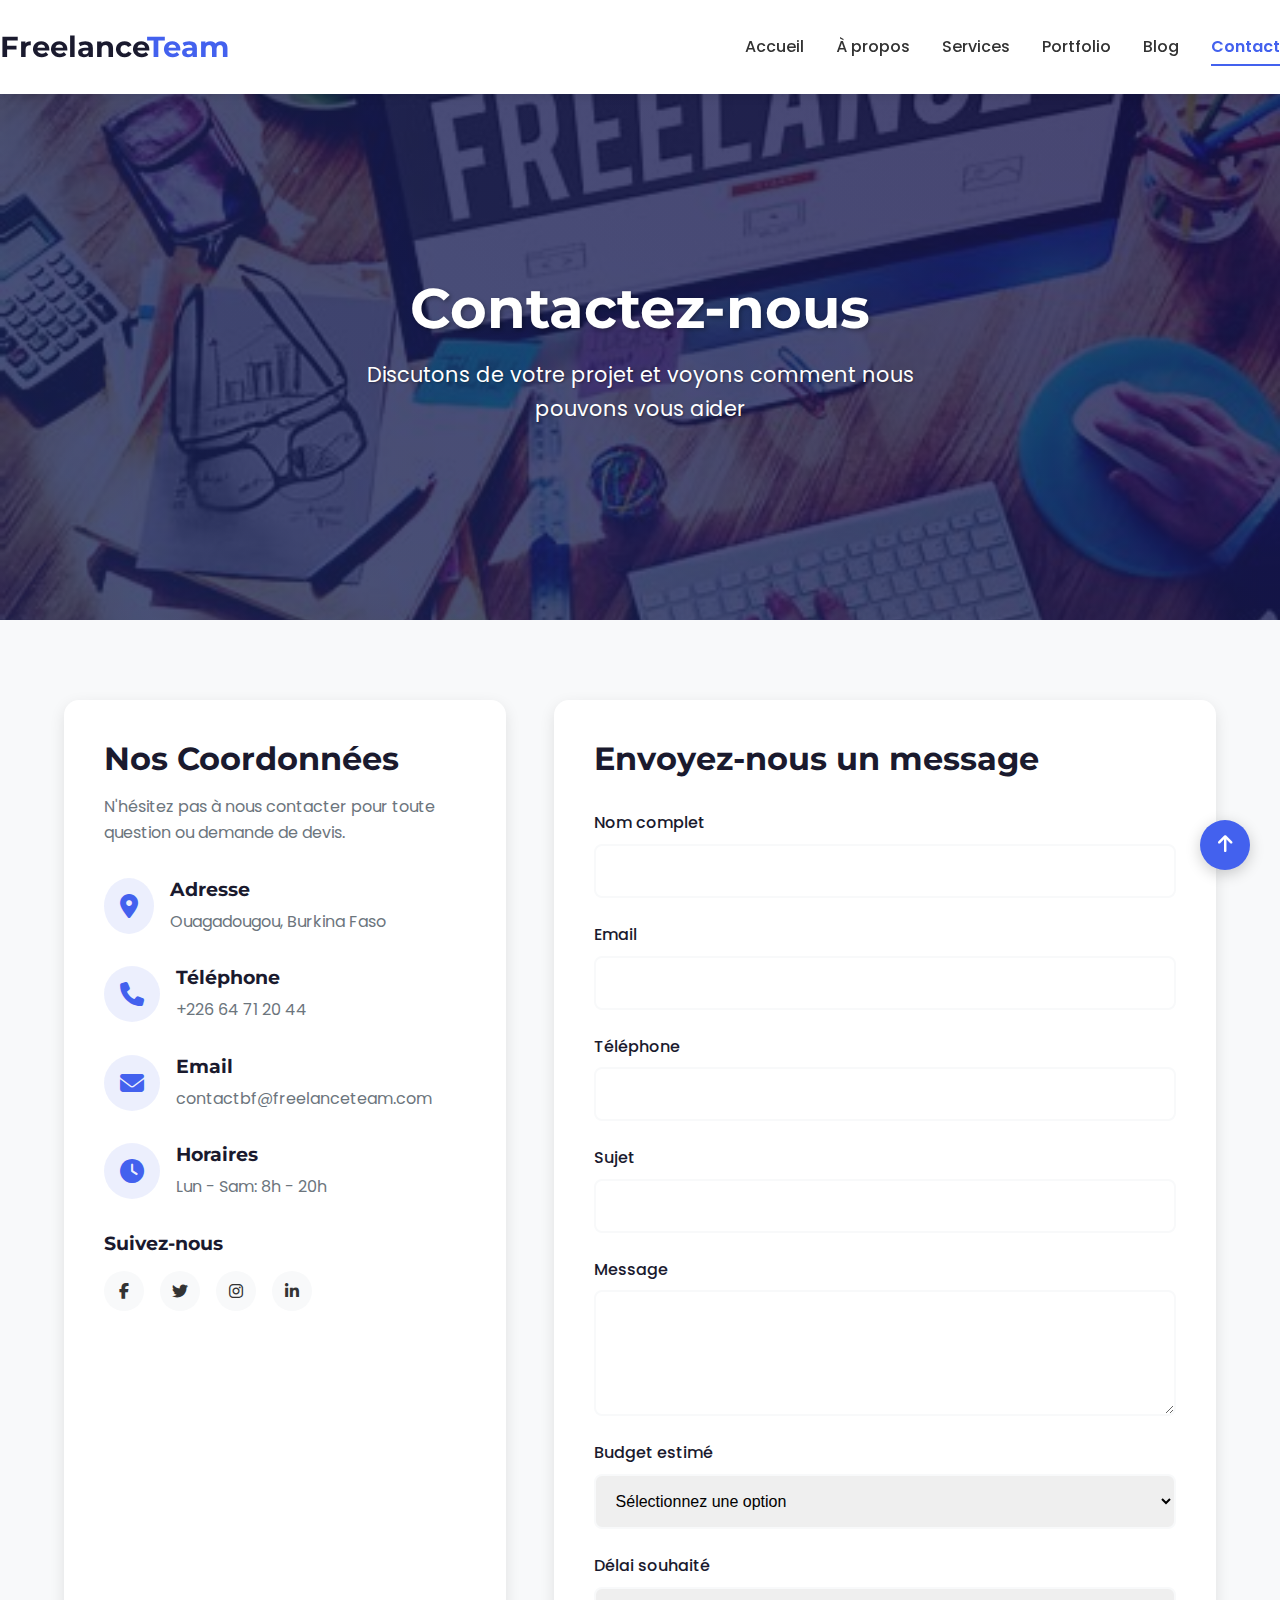
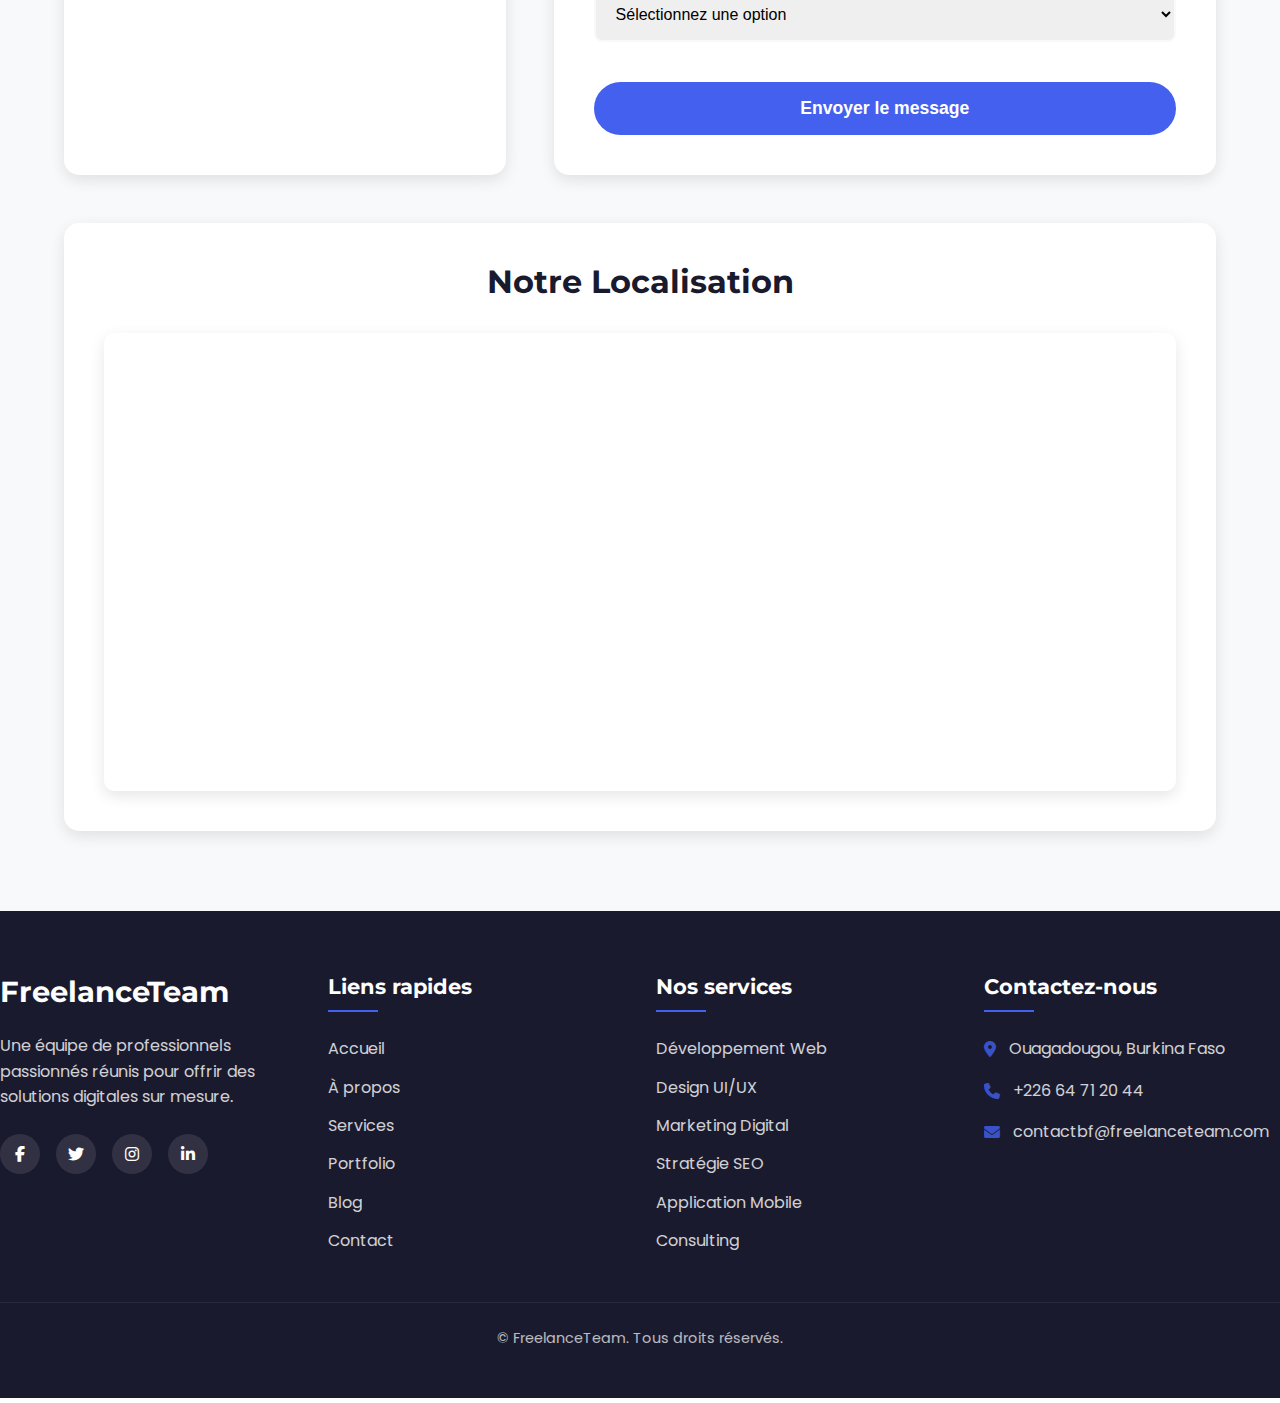
<file: contact.html>
<!DOCTYPE html>
<html lang="fr">
<head>
    <meta charset="UTF-8">
    <meta name="viewport" content="width=device-width, initial-scale=1.0">
    <meta name="description" content="Contactez Freelance Team pour vos projets digitaux. Notre équipe est à votre écoute pour concrétiser vos idées.">
    <title>Contact | Freelance Team</title>
    <link rel="stylesheet" href="https://cdnjs.cloudflare.com/ajax/libs/font-awesome/6.4.0/css/all.min.css">
    <link rel="stylesheet" href="style.css">
    <link rel="preconnect" href="https://fonts.googleapis.com">
    <link rel="preconnect" href="https://fonts.gstatic.com" crossorigin>
    <link href="https://fonts.googleapis.com/css2?family=Poppins:wght@300;400;500;600;700&family=Montserrat:wght@400;600;700&display=swap" rel="stylesheet">
</head>
<body>
    <!-- Barre de navigation -->
    <nav class="navbar">
        <div class="navbar-container">
            <a href="index.html" class="logo">Freelance<span>Team</span></a>
            
            <!-- Bouton menu burger -->
            <button class="menu-toggle" aria-label="Ouvrir le menu">
                <span class="hamburger"></span>
            </button>
            
            <!-- Menu principal -->
            <ul class="nav-links">
                <li><a href="index.html">Accueil</a></li>
                <li><a href="about.html">À propos</a></li>
                <li><a href="services.html">Services</a></li>
                <li><a href="portfolio.html">Portfolio</a></li>
                <li><a href="blog.html">Blog</a></li>
                <li><a href="contact.html" class="active">Contact</a></li>
            </ul>
        </div>
    </nav>

    <!-- Menu mobile -->
    <div class="mobile-menu">
        <button class="close-menu" aria-label="Fermer le menu">
            <i class="fas fa-times"></i>
        </button>
        <ul>
            <li><a href="index.html">Accueil</a></li>
            <li><a href="about.html">À propos</a></li>
            <li><a href="services.html">Services</a></li>
            <li><a href="portfolio.html">Portfolio</a></li>
            <li><a href="blog.html">Blog</a></li>
            <li><a href="contact.html" class="active">Contact</a></li>
        </ul>
        <div class="social-icons">
            <a href="#"><i class="fab fa-facebook-f"></i></a>
            <a href="#"><i class="fab fa-twitter"></i></a>
            <a href="#"><i class="fab fa-instagram"></i></a>
            <a href="#"><i class="fab fa-linkedin-in"></i></a>
        </div>
    </div>

    <!-- Hero Section Contact -->
    <section class="contact-hero">
        <div class="contact-hero-content">
            <h1>Contactez-nous</h1>
            <p>Discutons de votre projet et voyons comment nous pouvons vous aider</p>
        </div>
    </section>

    <!-- Section Contact -->
    <section class="contact-section">
        <div class="container">
            <div class="contact-grid">
                <!-- Informations de contact -->
                <div class="contact-info">
                    <h2>Nos Coordonnées</h2>
                    <p>N'hésitez pas à nous contacter pour toute question ou demande de devis.</p>
                    
                    <div class="contact-details">
                        <div class="contact-item">
                            <i class="fas fa-map-marker-alt"></i>
                            <div>
                                <h3>Adresse</h3>
                                <p>Ouagadougou, Burkina Faso</p>
                            </div>
                        </div>
                        
                        <div class="contact-item">
                            <i class="fas fa-phone"></i>
                            <div>
                                <h3>Téléphone</h3>
                                <p>+226 64 71 20 44</p>
                            </div>
                        </div>
                        
                        <div class="contact-item">
                            <i class="fas fa-envelope"></i>
                            <div>
                                <h3>Email</h3>
                                <p>contactbf@freelanceteam.com</p>
                            </div>
                        </div>
                        
                        <div class="contact-item">
                            <i class="fas fa-clock"></i>
                            <div>
                                <h3>Horaires</h3>
                                <p>Lun - Sam: 8h - 20h</p>
                            </div>
                        </div>
                    </div>

                    <div class="contact-social">
                        <h3>Suivez-nous</h3>
                        <div class="social-links">
                            <a href="#"><i class="fab fa-facebook-f"></i></a>
                            <a href="#"><i class="fab fa-twitter"></i></a>
                            <a href="#"><i class="fab fa-instagram"></i></a>
                            <a href="#"><i class="fab fa-linkedin-in"></i></a>
                        </div>
                    </div>
                </div>

                <!-- Formulaire de contact -->
                <div class="contact-form-container">
                    <h2>Envoyez-nous un message</h2>
                    <form action="https://formsubmit.co/mohamedsare078@gmail.com" method="POST" class="contact-form">
                        <input type="hidden" name="_next" value="https://mohamedsare.github.io/freelanceteam/contact.html">
                        <input type="hidden" name="_subject" value="Nouveau message de contact">
                        <input type="hidden" name="_captcha" value="false">
                        
                        <div class="form-group">
                            <label for="name">Nom complet</label>
                            <input type="text" id="name" name="name" required>
                        </div>
                        
                        <div class="form-group">
                            <label for="email">Email</label>
                            <input type="email" id="email" name="email" required>
                        </div>
                        
                        <div class="form-group">
                            <label for="phone">Téléphone</label>
                            <input type="tel" id="phone" name="phone">
                        </div>
                        
                        <div class="form-group">
                            <label for="subject">Sujet</label>
                            <input type="text" id="subject" name="subject" required>
                        </div>
                        
                        <div class="form-group">
                            <label for="message">Message</label>
                            <textarea id="message" name="message" rows="5" required></textarea>
                        </div>
                        
                        <div class="form-group">
                            <label for="budget">Budget estimé</label>
                            <select id="budget" name="budget">
                                <option value="">Sélectionnez une option</option>
                                <option value="< 75000 CFA">< 75000 CFA</option>
                                <option value="75000 CFA - 150000 CFA">75000 CFA - 150000 CFA</option>
                                <option value="150000 CFA - 300000 CFA">150000 CFA - 300000 CFA</option>
                                <option value="> 300000 CFA">> 300000 CFA</option>
                            </select>
                        </div>
                        
                        <div class="form-group">
                            <label for="deadline">Délai souhaité</label>
                            <select id="deadline" name="deadline">
                                <option value="">Sélectionnez une option</option>
                                <option value="Urgent">Urgent</option>
                                <option value="2-3 semaines">2-3 semaines</option>
                                <option value="3-4 semaines">3-4 semaines</option>
                                <option value="4-5 semaines">4-5 semaines</option>
                                <option value="> 5 semaines">> Flexible</option>
                            </select>
                        </div>
                        
                        <button type="submit" class="btn btn-primary">Envoyer le message</button>
                    </form>
                </div>
            </div>

            <!-- Carte Google Maps -->
            <div class="map-container">
                <h2>Notre Localisation</h2>
                <div class="map">
                    <iframe 
                        src="https://www.google.com/maps/embed?pb=!1m18!1m12!1m3!1d124958.73162351667!2d-1.681487!3d12.368446!2m3!1f0!2f0!3f0!3m2!1i1024!2i768!4f13.1!3m3!1m2!1s0xe2e7c5a0c0c0c0c%3A0x0!2sOuagadougou%2C%20Burkina%20Faso!5e0!3m2!1sfr!2sfr!4v1647881234567!5m2!1sfr!2sfr" 
                        width="100%" 
                        height="450" 
                        style="border:0;" 
                        allowfullscreen="" 
                        loading="lazy">
                    </iframe>
                </div>
            </div>
        </div>
    </section>

    <!-- Footer -->
    <footer class="footer">
        <div class="footer-container">
            <div class="footer-about">
                <h3>FreelanceTeam</h3>
                <p>Une équipe de professionnels passionnés réunis pour offrir des solutions digitales sur mesure.</p>
                <div class="footer-social">
                    <a href="#"><i class="fab fa-facebook-f"></i></a>
                    <a href="#"><i class="fab fa-twitter"></i></a>
                    <a href="#"><i class="fab fa-instagram"></i></a>
                    <a href="#"><i class="fab fa-linkedin-in"></i></a>
                </div>
            </div>
            <div class="footer-links">
                <h3>Liens rapides</h3>
                <ul>
                    <li><a href="index.html">Accueil</a></li>
                    <li><a href="about.html">À propos</a></li>
                    <li><a href="services.html">Services</a></li>
                    <li><a href="portfolio.html">Portfolio</a></li>
                    <li><a href="blog.html">Blog</a></li>
                    <li><a href="contact.html">Contact</a></li>
                </ul>
            </div>
            <div class="footer-services">
                <h3>Nos services</h3>
                <ul>
                    <li><a href="#">Développement Web</a></li>
                    <li><a href="#">Design UI/UX</a></li>
                    <li><a href="#">Marketing Digital</a></li>
                    <li><a href="#">Stratégie SEO</a></li>
                    <li><a href="#">Application Mobile</a></li>
                    <li><a href="#">Consulting</a></li>
                </ul>
            </div>
            <div class="footer-contact">
                <h3>Contactez-nous</h3>
                <ul>
                    <li><i class="fas fa-map-marker-alt"></i> Ouagadougou, Burkina Faso</li>
                    <li><i class="fas fa-phone"></i> +226 64 71 20 44</li>
                    <li><i class="fas fa-envelope"></i> contactbf@freelanceteam.com</li>
                </ul>
            </div>
        </div>
        <div class="footer-bottom">
            <p>&copy; <span class="current-year"></span> FreelanceTeam. Tous droits réservés.</p>
        </div>
    </footer>

    <!-- Bouton retour en haut -->
    <button type="button" id="backToTop" class="back-to-top" aria-label="Retour en haut">
        <i class="fas fa-arrow-up"></i>
    </button>

    <script src="script.js"></script>
</body>
</html>
</file>
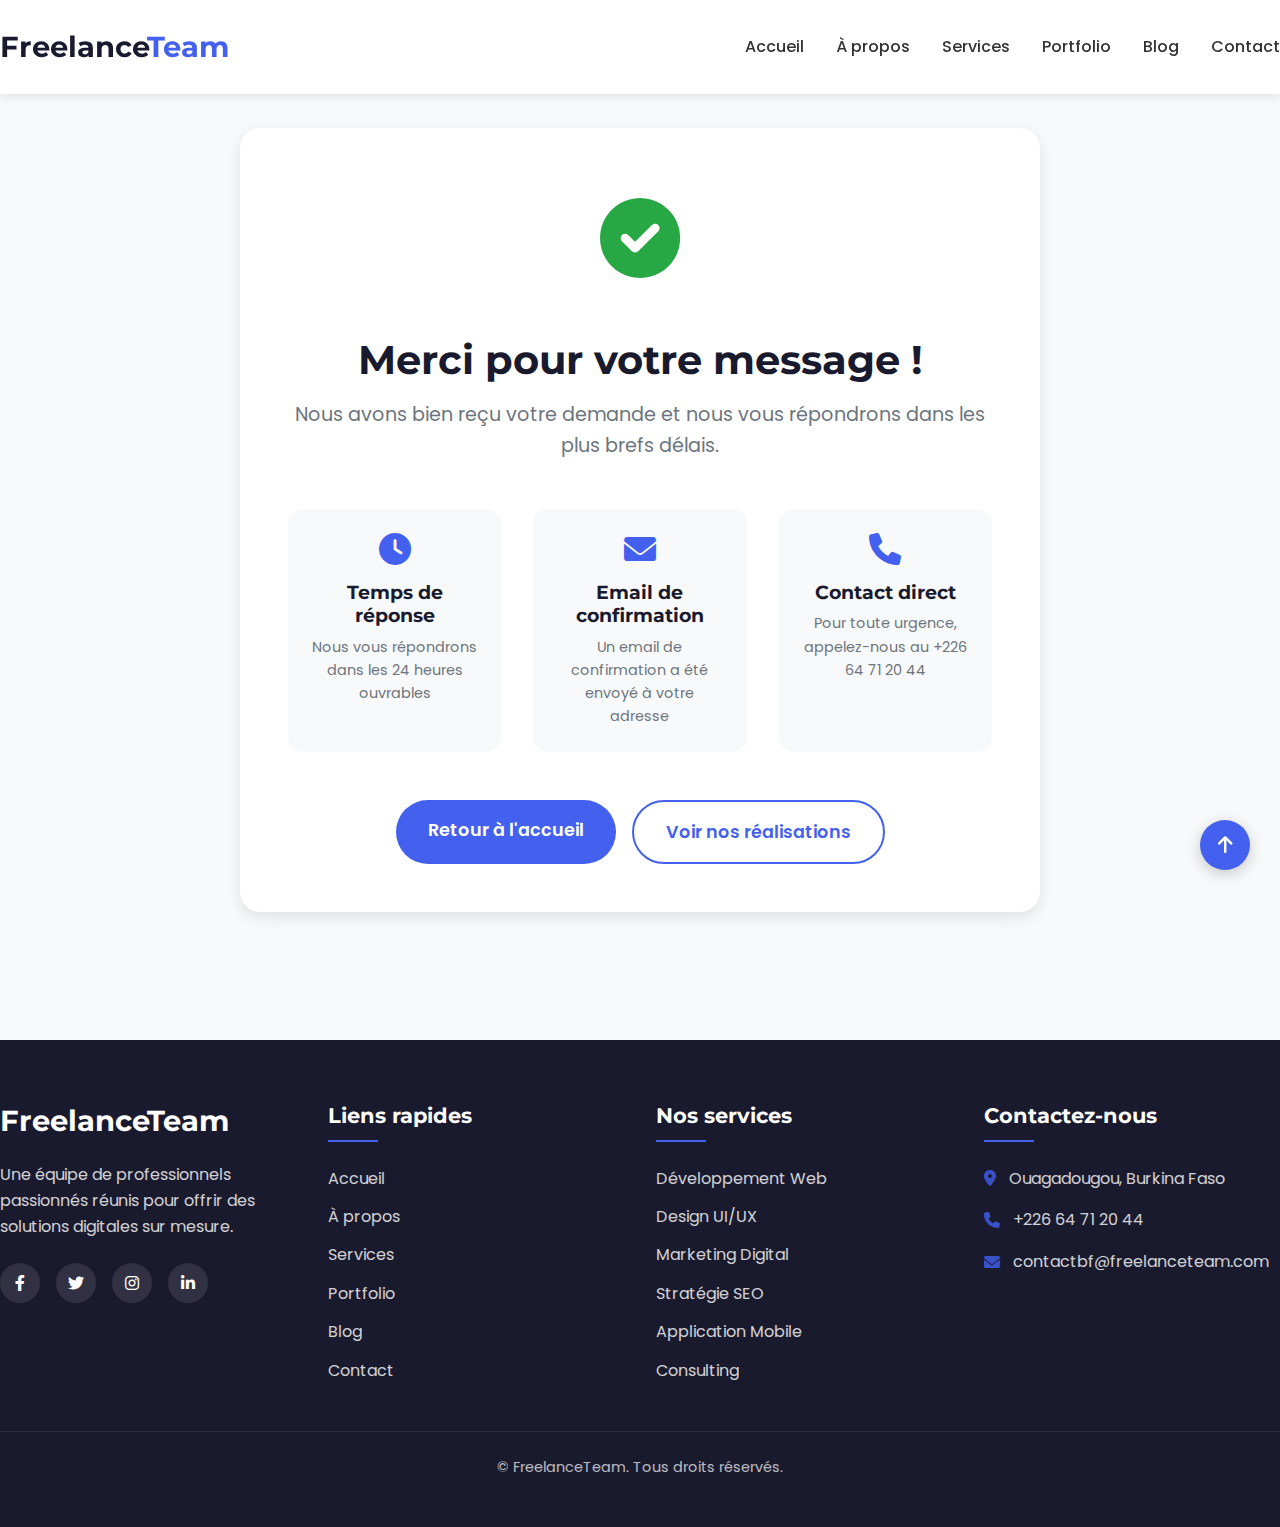
<file: merci.html>
<!DOCTYPE html>
<html lang="fr">
<head>
    <meta charset="UTF-8">
    <meta name="viewport" content="width=device-width, initial-scale=1.0">
    <title>Merci - FreelanceTeam</title>
    <link rel="stylesheet" href="style.css">
    <link rel="stylesheet" href="https://cdnjs.cloudflare.com/ajax/libs/font-awesome/6.0.0/css/all.min.css">
    <link rel="preconnect" href="https://fonts.googleapis.com">
    <link rel="preconnect" href="https://fonts.gstatic.com" crossorigin>
    <link href="https://fonts.googleapis.com/css2?family=Poppins:wght@300;400;500;600;700&family=Montserrat:wght@400;600;700&display=swap" rel="stylesheet">
</head>
<body>
    <!-- Navigation -->
    <nav class="navbar">
        <div class="navbar-container">
            <a href="index.html" class="logo">Freelance<span>Team</span></a>
            
            <!-- Bouton menu burger -->
            <button class="menu-toggle" aria-label="Ouvrir le menu">
                <span class="hamburger"></span>
            </button>
            
            <!-- Menu principal -->
            <ul class="nav-links">
                <li><a href="index.html">Accueil</a></li>
                <li><a href="about.html">À propos</a></li>
                <li><a href="services.html">Services</a></li>
                <li><a href="portfolio.html">Portfolio</a></li>
                <li><a href="blog.html">Blog</a></li>
                <li><a href="contact.html">Contact</a></li>
            </ul>
        </div>
    </nav>

    <!-- Menu mobile -->
    <div class="mobile-menu">
        <button class="close-menu" aria-label="Fermer le menu">
            <i class="fas fa-times"></i>
        </button>
        <ul>
            <li><a href="index.html">Accueil</a></li>
            <li><a href="about.html">À propos</a></li>
            <li><a href="services.html">Services</a></li>
            <li><a href="portfolio.html">Portfolio</a></li>
            <li><a href="blog.html">Blog</a></li>
            <li><a href="contact.html">Contact</a></li>
        </ul>
        <div class="social-icons">
            <a href="#"><i class="fab fa-facebook-f"></i></a>
            <a href="#"><i class="fab fa-twitter"></i></a>
            <a href="#"><i class="fab fa-instagram"></i></a>
            <a href="#"><i class="fab fa-linkedin-in"></i></a>
        </div>
    </div>

    <!-- Section de remerciement -->
    <section class="thank-you-section">
        <div class="container">
            <div class="thank-you-content">
                <div class="success-icon">
                    <i class="fas fa-check-circle"></i>
                </div>
                <h1>Merci pour votre message !</h1>
                <p>Nous avons bien reçu votre demande et nous vous répondrons dans les plus brefs délais.</p>
                <div class="thank-you-details">
                    <div class="detail-item">
                        <i class="fas fa-clock"></i>
                        <h3>Temps de réponse</h3>
                        <p>Nous vous répondrons dans les 24 heures ouvrables</p>
                    </div>
                    <div class="detail-item">
                        <i class="fas fa-envelope"></i>
                        <h3>Email de confirmation</h3>
                        <p>Un email de confirmation a été envoyé à votre adresse</p>
                    </div>
                    <div class="detail-item">
                        <i class="fas fa-phone"></i>
                        <h3>Contact direct</h3>
                        <p>Pour toute urgence, appelez-nous au +226 64 71 20 44</p>
                    </div>
                </div>
                <div class="thank-you-actions">
                    <a href="index.html" class="btn btn-primary">Retour à l'accueil</a>
                    <a href="portfolio.html" class="btn btn-secondary">Voir nos réalisations</a>
                </div>
            </div>
        </div>
    </section>

    <!-- Footer -->
    <footer class="footer">
        <div class="footer-container">
            <div class="footer-about">
                <h3>FreelanceTeam</h3>
                <p>Une équipe de professionnels passionnés réunis pour offrir des solutions digitales sur mesure.</p>
                <div class="footer-social">
                    <a href="#"><i class="fab fa-facebook-f"></i></a>
                    <a href="#"><i class="fab fa-twitter"></i></a>
                    <a href="#"><i class="fab fa-instagram"></i></a>
                    <a href="#"><i class="fab fa-linkedin-in"></i></a>
                </div>
            </div>
            <div class="footer-links">
                <h3>Liens rapides</h3>
                <ul>
                    <li><a href="index.html">Accueil</a></li>
                    <li><a href="about.html">À propos</a></li>
                    <li><a href="services.html">Services</a></li>
                    <li><a href="portfolio.html">Portfolio</a></li>
                    <li><a href="blog.html">Blog</a></li>
                    <li><a href="contact.html">Contact</a></li>
                </ul>
            </div>
            <div class="footer-services">
                <h3>Nos services</h3>
                <ul>
                    <li><a href="services.html">Développement Web</a></li>
                    <li><a href="services.html">Design UI/UX</a></li>
                    <li><a href="services.html">Marketing Digital</a></li>
                    <li><a href="services.html">Stratégie SEO</a></li>
                    <li><a href="services.html">Application Mobile</a></li>
                    <li><a href="services.html">Consulting</a></li>
                </ul>
            </div>
            <div class="footer-contact">
                <h3>Contactez-nous</h3>
                <ul>
                    <li><i class="fas fa-map-marker-alt"></i> Ouagadougou, Burkina Faso</li>
                    <li><i class="fas fa-phone"></i> +226 64 71 20 44</li>
                    <li><i class="fas fa-envelope"></i> contactbf@freelanceteam.com</li>
                </ul>
            </div>
        </div>
        <div class="footer-bottom">
            <p>&copy; <span class="current-year"></span> FreelanceTeam. Tous droits réservés.</p>
        </div>
    </footer>

    <!-- Bouton retour en haut -->
    <button type="button" id="backToTop" class="back-to-top" aria-label="Retour en haut">
        <i class="fas fa-arrow-up"></i>
    </button>

    <script src="script.js"></script>
</body>
</html>
</file>
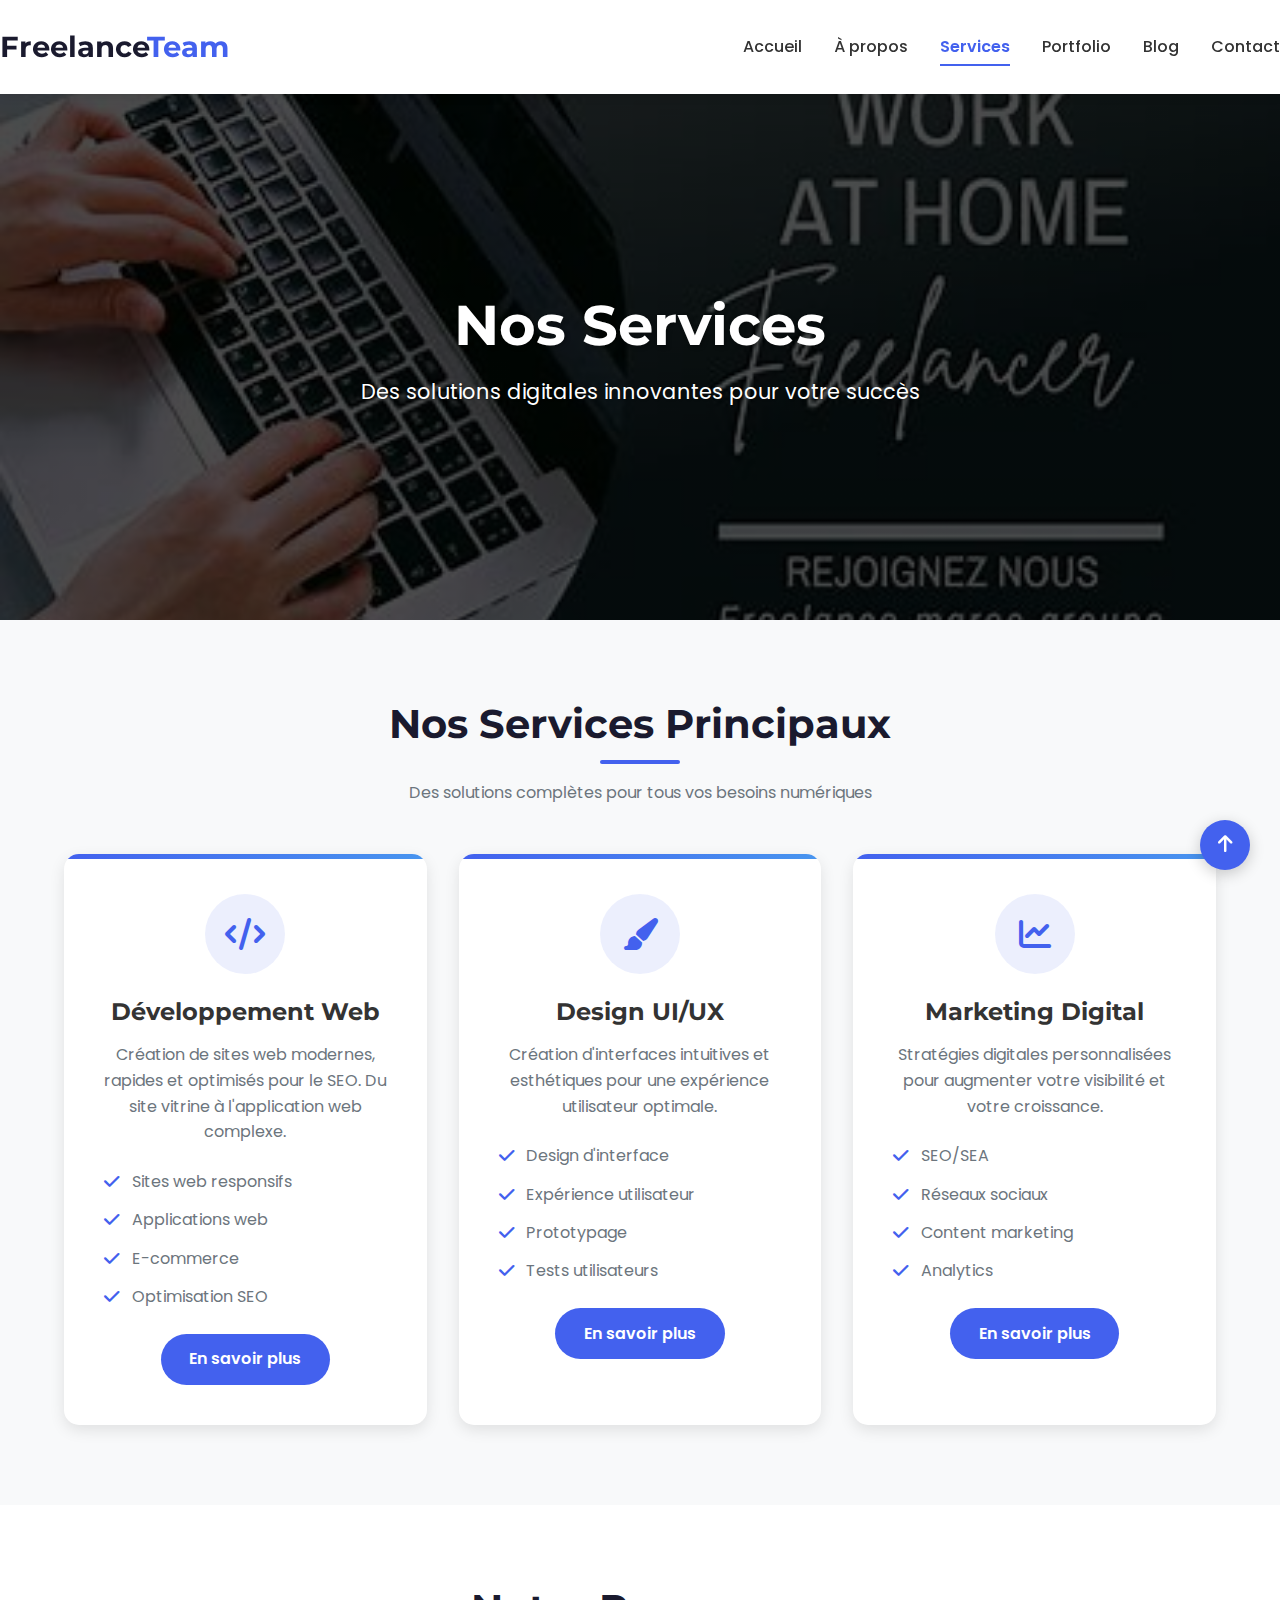
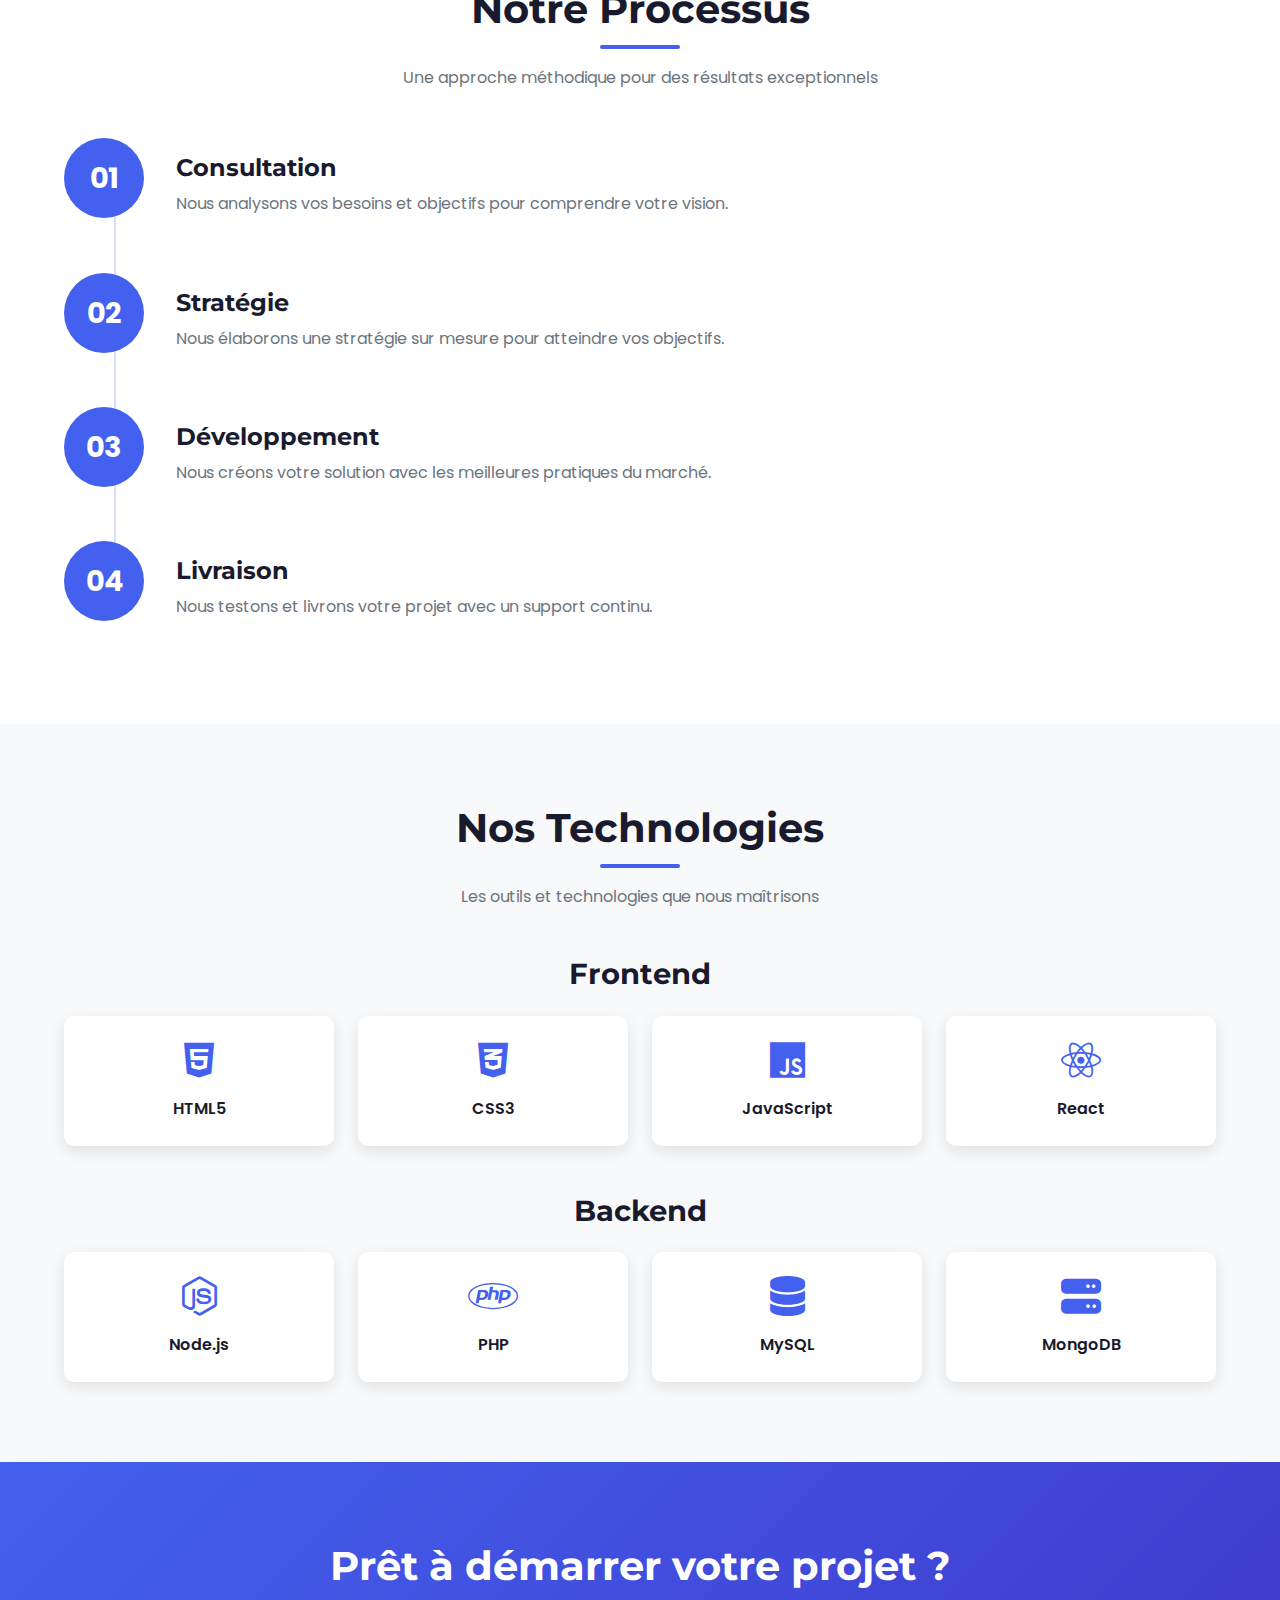
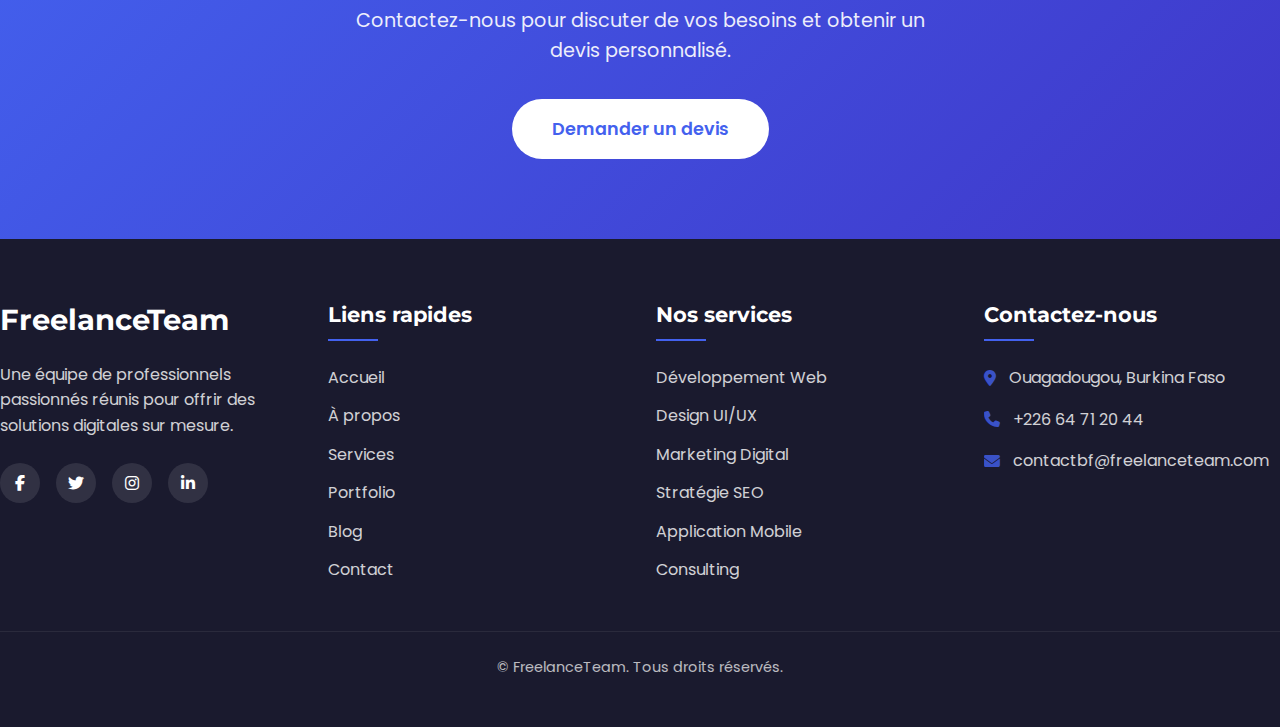
<file: services.html>
<!DOCTYPE html>
<html lang="fr">
<head>
    <meta charset="UTF-8">
    <meta name="viewport" content="width=device-width, initial-scale=1.0">
    <meta name="description" content="Découvrez nos services de développement web, design UI/UX et marketing digital. Des solutions sur mesure pour votre succès numérique.">
    <title>Nos Services | Freelance Team</title>
    <link rel="stylesheet" href="https://cdnjs.cloudflare.com/ajax/libs/font-awesome/6.4.0/css/all.min.css">
    <link rel="stylesheet" href="style.css">
    <link rel="preconnect" href="https://fonts.googleapis.com">
    <link rel="preconnect" href="https://fonts.gstatic.com" crossorigin>
    <link href="https://fonts.googleapis.com/css2?family=Poppins:wght@300;400;500;600;700&family=Montserrat:wght@400;600;700&display=swap" rel="stylesheet">
</head>
<body>
    <!-- Barre de navigation -->
    <nav class="navbar">
        <div class="navbar-container">
            <a href="index.html" class="logo">Freelance<span>Team</span></a>
            
            <!-- Bouton menu burger -->
            <button class="menu-toggle" aria-label="Ouvrir le menu">
                <span class="hamburger"></span>
            </button>
            
            <!-- Menu principal -->
            <ul class="nav-links">
                <li><a href="index.html">Accueil</a></li>
                <li><a href="about.html">À propos</a></li>
                <li><a href="services.html" class="active">Services</a></li>
                <li><a href="portfolio.html">Portfolio</a></li>
                <li><a href="blog.html">Blog</a></li>
                <li><a href="contact.html">Contact</a></li>
            </ul>
        </div>
    </nav>

    <!-- Menu mobile -->
    <div class="mobile-menu">
        <button class="close-menu" aria-label="Fermer le menu">
            <i class="fas fa-times"></i>
        </button>
        <ul>
            <li><a href="index.html">Accueil</a></li>
            <li><a href="about.html">À propos</a></li>
            <li><a href="services.html" class="active">Services</a></li>
            <li><a href="portfolio.html">Portfolio</a></li>
            <li><a href="blog.html">Blog</a></li>
            <li><a href="contact.html">Contact</a></li>
        </ul>
        <div class="social-icons">
            <a href="#"><i class="fab fa-facebook-f"></i></a>
            <a href="#"><i class="fab fa-twitter"></i></a>
            <a href="#"><i class="fab fa-instagram"></i></a>
            <a href="#"><i class="fab fa-linkedin-in"></i></a>
        </div>
    </div>

    <!-- Hero Section Services -->
    <section class="services-hero">
        <div class="services-hero-content">
            <h1>Nos Services</h1>
            <p>Des solutions digitales innovantes pour votre succès</p>
        </div>
    </section>

    <!-- Section Services Principaux -->
    <section class="services-main">
        <div class="container">
            <div class="section-header">
                <h2>Nos Services Principaux</h2>
                <p>Des solutions complètes pour tous vos besoins numériques</p>
            </div>
            <div class="services-grid">
                <div class="service-card featured">
                    <div class="service-icon">
                        <i class="fas fa-code"></i>
                    </div>
                    <h3>Développement Web</h3>
                    <p>Création de sites web modernes, rapides et optimisés pour le SEO. Du site vitrine à l'application web complexe.</p>
                    <ul class="service-features">
                        <li><i class="fas fa-check"></i> Sites web responsifs</li>
                        <li><i class="fas fa-check"></i> Applications web</li>
                        <li><i class="fas fa-check"></i> E-commerce</li>
                        <li><i class="fas fa-check"></i> Optimisation SEO</li>
                    </ul>
                    <a href="#" class="btn btn-primary">En savoir plus</a>
                </div>

                <div class="service-card featured">
                    <div class="service-icon">
                        <i class="fas fa-paint-brush"></i>
                    </div>
                    <h3>Design UI/UX</h3>
                    <p>Création d'interfaces intuitives et esthétiques pour une expérience utilisateur optimale.</p>
                    <ul class="service-features">
                        <li><i class="fas fa-check"></i> Design d'interface</li>
                        <li><i class="fas fa-check"></i> Expérience utilisateur</li>
                        <li><i class="fas fa-check"></i> Prototypage</li>
                        <li><i class="fas fa-check"></i> Tests utilisateurs</li>
                    </ul>
                    <a href="#" class="btn btn-primary">En savoir plus</a>
                </div>

                <div class="service-card featured">
                    <div class="service-icon">
                        <i class="fas fa-chart-line"></i>
                    </div>
                    <h3>Marketing Digital</h3>
                    <p>Stratégies digitales personnalisées pour augmenter votre visibilité et votre croissance.</p>
                    <ul class="service-features">
                        <li><i class="fas fa-check"></i> SEO/SEA</li>
                        <li><i class="fas fa-check"></i> Réseaux sociaux</li>
                        <li><i class="fas fa-check"></i> Content marketing</li>
                        <li><i class="fas fa-check"></i> Analytics</li>
                    </ul>
                    <a href="#" class="btn btn-primary">En savoir plus</a>
                </div>
            </div>
        </div>
    </section>

    <!-- Section Processus -->
    <section class="services-process">
        <div class="container">
            <div class="section-header">
                <h2>Notre Processus</h2>
                <p>Une approche méthodique pour des résultats exceptionnels</p>
            </div>
            <div class="process-steps">
                <div class="process-step">
                    <div class="step-number">01</div>
                    <div class="step-content">
                        <h3>Consultation</h3>
                        <p>Nous analysons vos besoins et objectifs pour comprendre votre vision.</p>
                    </div>
                </div>
                <div class="process-step">
                    <div class="step-number">02</div>
                    <div class="step-content">
                        <h3>Stratégie</h3>
                        <p>Nous élaborons une stratégie sur mesure pour atteindre vos objectifs.</p>
                    </div>
                </div>
                <div class="process-step">
                    <div class="step-number">03</div>
                    <div class="step-content">
                        <h3>Développement</h3>
                        <p>Nous créons votre solution avec les meilleures pratiques du marché.</p>
                    </div>
                </div>
                <div class="process-step">
                    <div class="step-number">04</div>
                    <div class="step-content">
                        <h3>Livraison</h3>
                        <p>Nous testons et livrons votre projet avec un support continu.</p>
                    </div>
                </div>
            </div>
        </div>
    </section>

    <!-- Section Technologies -->
    <section class="services-tech">
        <div class="container">
            <div class="section-header">
                <h2>Nos Technologies</h2>
                <p>Les outils et technologies que nous maîtrisons</p>
            </div>
            <div class="tech-grid">
                <div class="tech-category">
                    <h3>Frontend</h3>
                    <div class="tech-items">
                        <div class="tech-item">
                            <i class="fab fa-html5"></i>
                            <span>HTML5</span>
                        </div>
                        <div class="tech-item">
                            <i class="fab fa-css3-alt"></i>
                            <span>CSS3</span>
                        </div>
                        <div class="tech-item">
                            <i class="fab fa-js"></i>
                            <span>JavaScript</span>
                        </div>
                        <div class="tech-item">
                            <i class="fab fa-react"></i>
                            <span>React</span>
                        </div>
                    </div>
                </div>
                <div class="tech-category">
                    <h3>Backend</h3>
                    <div class="tech-items">
                        <div class="tech-item">
                            <i class="fab fa-node-js"></i>
                            <span>Node.js</span>
                        </div>
                        <div class="tech-item">
                            <i class="fab fa-php"></i>
                            <span>PHP</span>
                        </div>
                        <div class="tech-item">
                            <i class="fas fa-database"></i>
                            <span>MySQL</span>
                        </div>
                        <div class="tech-item">
                            <i class="fas fa-server"></i>
                            <span>MongoDB</span>
                        </div>
                    </div>
                </div>
            </div>
        </div>
    </section>

    <!-- Section CTA -->
    <section class="services-cta">
        <div class="container">
            <div class="cta-content">
                <h2>Prêt à démarrer votre projet ?</h2>
                <p>Contactez-nous pour discuter de vos besoins et obtenir un devis personnalisé.</p>
                <a href="#" class="btn btn-primary">Demander un devis</a>
            </div>
        </div>
    </section>

    <!-- Footer -->
    <footer class="footer">
        <div class="footer-container">
            <div class="footer-about">
                <h3>FreelanceTeam</h3>
                <p>Une équipe de professionnels passionnés réunis pour offrir des solutions digitales sur mesure.</p>
                <div class="footer-social">
                    <a href="#"><i class="fab fa-facebook-f"></i></a>
                    <a href="#"><i class="fab fa-twitter"></i></a>
                    <a href="#"><i class="fab fa-instagram"></i></a>
                    <a href="#"><i class="fab fa-linkedin-in"></i></a>
                </div>
            </div>
            <div class="footer-links">
                <h3>Liens rapides</h3>
                <ul>
                    <li><a href="index.html">Accueil</a></li>
                    <li><a href="about.html">À propos</a></li>
                    <li><a href="services.html">Services</a></li>
                    <li><a href="#">Portfolio</a></li>
                    <li><a href="#">Blog</a></li>
                    <li><a href="#">Contact</a></li>
                </ul>
            </div>
            <div class="footer-services">
                <h3>Nos services</h3>
                <ul>
                    <li><a href="#">Développement Web</a></li>
                    <li><a href="#">Design UI/UX</a></li>
                    <li><a href="#">Marketing Digital</a></li>
                    <li><a href="#">Stratégie SEO</a></li>
                    <li><a href="#">Application Mobile</a></li>
                    <li><a href="#">Consulting</a></li>
                </ul>
            </div>
            <div class="footer-contact">
                <h3>Contactez-nous</h3>
                <ul>
                    <li><i class="fas fa-map-marker-alt"></i> Ouagadougou, Burkina Faso</li>
                    <li><i class="fas fa-phone"></i> +226 64 71 20 44</li>
                    <li><i class="fas fa-envelope"></i> contactbf@freelanceteam.com</li>
                </ul>
            </div>
        </div>
        <div class="footer-bottom">
            <p>&copy; FreelanceTeam. Tous droits réservés.</p>
        </div>
    </footer>

    <!-- Bouton retour en haut -->
    <button type="button" id="backToTop" class="back-to-top" aria-label="Retour en haut">
        <i class="fas fa-arrow-up"></i>
    </button>

    <script src="script.js"></script>
</body>
</html>
</file>
<file: style.css>
/* Reset et styles de base */
:root {
    --primary-color: #4361ee;
    --secondary-color: #3f37c9;
    --accent-color: #4895ef;
    --dark-color: #1a1a2e;
    --light-color: #f8f9fa;
    --text-color: #333333;
    --text-light: #6c757d;
    --white: #ffffff;
    --black: #000000;
    --transition: all 0.3s ease;
    --shadow: 0 5px 15px rgba(0, 0, 0, 0.1);
    --shadow-hover: 0 8px 25px rgba(0, 0, 0, 0.15);
}

* {
    margin: 0;
    padding: 0;
    box-sizing: border-box;
}

html {
    scroll-behavior: smooth;
}

body {
    font-family: 'Poppins', sans-serif;
    color: var(--text-color);
    line-height: 1.6;
    overflow-x: hidden;
    background-color: var(--white);
}

h1, h2, h3, h4, h5, h6 {
    font-family: 'Montserrat', sans-serif;
    font-weight: 700;
    line-height: 1.2;
    margin-bottom: 1rem;
}

p {
    margin-bottom: 1.5rem;
}

a {
    text-decoration: none;
    color: inherit;
    transition: var(--transition);
}

img {
    max-width: 100%;
    height: auto;
    display: block;
}

ul {
    list-style: none;
}

.container {
    width: 100%;
    max-width: 1200px;
    margin: 0 auto;
    padding: 0 1.5rem;
}

.btn {
    display: inline-block;
    padding: 0.8rem 1.8rem;
    border-radius: 50px;
    font-weight: 600;
    text-align: center;
    cursor: pointer;
    transition: var(--transition);
    border: none;
    font-size: 1rem;
}

.btn-primary {
    background-color: var(--primary-color);
    color: var(--white);
}

.btn-primary:hover {
    background-color: var(--secondary-color);
    transform: translateY(-3px);
    box-shadow: var(--shadow-hover);
}

.btn-secondary {
    background-color: transparent;
    color: var(--primary-color);
    border: 2px solid var(--primary-color);
}

.btn-secondary:hover {
    background-color: var(--primary-color);
    color: var(--white);
    transform: translateY(-3px);
    box-shadow: var(--shadow-hover);
}

.section-header {
    text-align: center;
    margin-bottom: 3rem;
}

.section-header h2 {
    font-size: 2.5rem;
    color: var(--dark-color);
    position: relative;
    display: inline-block;
    padding-bottom: 1rem;
}

.section-header h2::after {
    content: '';
    position: absolute;
    bottom: 0;
    left: 50%;
    transform: translateX(-50%);
    width: 80px;
    height: 4px;
    background-color: var(--primary-color);
    border-radius: 2px;
}

.section-header p {
    color: var(--text-light);
    max-width: 700px;
    margin: 0 auto;
}

/* Barre de navigation */
.navbar {
    position: fixed;
    top: 0;
    left: 0;
    width: 100%;
    padding: 1.5rem 0;
    background-color: var(--white);
    box-shadow: 0 2px 10px rgba(0, 0, 0, 0.1);
    z-index: 1000;
    transition: var(--transition);
}

.navbar.scrolled {
    padding: 1rem 0;
    box-shadow: 0 5px 20px rgba(0, 0, 0, 0.15);
}

.navbar-container {
    display: flex;
    justify-content: space-between;
    align-items: center;
}

.logo {
    font-size: 1.8rem;
    font-weight: 700;
    color: var(--dark-color);
    font-family: 'Montserrat', sans-serif;
}

.logo span {
    color: var(--primary-color);
}

.nav-links {
    display: flex;
    gap: 2rem;
}

.nav-links a {
    font-weight: 500;
    position: relative;
    padding: 0.5rem 0;
}

.nav-links a::after {
    content: '';
    position: absolute;
    bottom: 0;
    left: 0;
    width: 0;
    height: 2px;
    background-color: var(--primary-color);
    transition: var(--transition);
}

.nav-links a:hover::after,
.nav-links a.active::after {
    width: 100%;
}

.nav-links a.active {
    color: var(--primary-color);
    font-weight: 600;
}

.menu-toggle {
    display: none;
    background: none;
    border: none;
    cursor: pointer;
    padding: 0.5rem;
    z-index: 1001;
}

.hamburger {
    display: block;
    width: 25px;
    height: 2px;
    background-color: var(--dark-color);
    position: relative;
    transition: var(--transition);
}

.hamburger::before,
.hamburger::after {
    content: '';
    position: absolute;
    width: 100%;
    height: 2px;
    background-color: var(--dark-color);
    transition: var(--transition);
}

.hamburger::before {
    top: -8px;
}

.hamburger::after {
    top: 8px;
}

.menu-toggle.active .hamburger {
    background-color: transparent;
}

.menu-toggle.active .hamburger::before {
    transform: translateY(8px) rotate(45deg);
}

.menu-toggle.active .hamburger::after {
    transform: translateY(-8px) rotate(-45deg);
}

/* Menu mobile */
.mobile-menu {
    position: fixed;
    top: 0;
    right: -100%;
    width: 300px;
    height: 100vh;
    background-color: var(--white);
    box-shadow: -5px 0 15px rgba(0, 0, 0, 0.1);
    z-index: 1000;
    transition: var(--transition);
    padding: 2rem;
    display: flex;
    flex-direction: column;
    overflow-y: auto;
}

.mobile-menu.active {
    right: 0;
}

.close-menu {
    align-self: flex-end;
    background: none;
    border: none;
    font-size: 1.5rem;
    color: var(--dark-color);
    cursor: pointer;
    margin-bottom: 2rem;
    transition: var(--transition);
}

.close-menu:hover {
    color: var(--primary-color);
    transform: rotate(90deg);
}

.mobile-menu ul {
    display: flex;
    flex-direction: column;
    gap: 1.5rem;
    margin-bottom: auto;
}

.mobile-menu ul a {
    font-weight: 500;
    font-size: 1.1rem;
    display: block;
    padding: 0.5rem 0;
    border-bottom: 1px solid rgba(0, 0, 0, 0.05);
    transition: var(--transition);
}

.mobile-menu ul a:hover,
.mobile-menu ul a.active {
    color: var(--primary-color);
    padding-left: 0.5rem;
}

.social-icons {
    display: flex;
    gap: 1rem;
    justify-content: center;
    margin-top: 2rem;
}

.social-icons a {
    width: 40px;
    height: 40px;
    border-radius: 50%;
    background-color: var(--light-color);
    display: flex;
    align-items: center;
    justify-content: center;
    transition: var(--transition);
}

.social-icons a:hover {
    background-color: var(--primary-color);
    color: var(--white);
    transform: translateY(-3px);
}

/* Hero Section */
.hero {
    padding: 0;
    position: relative;
    overflow: hidden;
    height: 100vh;
    min-height: 600px;
}

.hero-slider {
    position: relative;
    width: 100%;
    height: 100%;
}

.hero-slide {
    display: none;
    opacity: 0;
    transition: opacity 0.5s ease;
    position: relative;
    height: 100%;
}

.hero-slide.active {
    display: block;
    opacity: 1;
}

.hero-image {
    position: absolute;
    top: 0;
    left: 0;
    width: 100%;
    height: 100%;
    z-index: 1;
}

.hero-image img {
    width: 100%;
    height: 100%;
    object-fit: cover;
    filter: brightness(0.7);
}

.hero-content {
    position: relative;
    z-index: 2;
    max-width: 800px;
    margin: 0 auto;
    padding: 0 2rem;
    text-align: center;
    display: flex;
    flex-direction: column;
    justify-content: center;
    align-items: center;
    height: 100%;
    color: var(--white);
}

.hero-title {
    font-size: 3.5rem;
    line-height: 1.2;
    margin-bottom: 1.5rem;
    color: var(--white);
    text-shadow: 2px 2px 4px rgba(0, 0, 0, 0.3);
}

.hero-subtitle {
    font-size: 1.3rem;
    color: var(--white);
    margin-bottom: 2rem;
    text-shadow: 1px 1px 2px rgba(0, 0, 0, 0.3);
}

.hero-buttons {
    display: flex;
    gap: 1rem;
    margin-bottom: 2rem;
}

/* Contrôles du carousel */
.hero-controls {
    position: absolute;
    top: 50%;
    left: 0;
    width: 100%;
    display: flex;
    justify-content: space-between;
    padding: 0 2rem;
    transform: translateY(-50%);
    z-index: 3;
}

.hero-prev,
.hero-next {
    width: 50px;
    height: 50px;
    border-radius: 50%;
    background-color: rgba(255, 255, 255, 0.2);
    border: none;
    cursor: pointer;
    display: flex;
    align-items: center;
    justify-content: center;
    transition: var(--transition);
    color: var(--white);
}

.hero-prev:hover,
.hero-next:hover {
    background-color: var(--primary-color);
    transform: scale(1.1);
}

/* Indicateurs */
.hero-indicators {
    position: absolute;
    bottom: 2rem;
    left: 50%;
    transform: translateX(-50%);
    display: flex;
    gap: 1rem;
    z-index: 3;
}

.hero-indicator {
    width: 12px;
    height: 12px;
    border-radius: 50%;
    background-color: rgba(255, 255, 255, 0.5);
    border: none;
    cursor: pointer;
    transition: var(--transition);
}

.hero-indicator.active {
    background-color: var(--white);
    transform: scale(1.2);
}

@media (max-width: 991px) {
    .hero-title {
        font-size: 2.5rem;
    }
    
    .hero-subtitle {
        font-size: 1.1rem;
    }
    
    .hero-buttons {
        flex-direction: row;
        justify-content: center;
        gap: 1rem;
    }
    
    .btn {
        width: auto;
        min-width: 120px;
        padding: 0.8rem 1.5rem;
        font-size: 0.9rem;
    }
}

@media (max-width: 767px) {
    .hero-title {
        font-size: 2rem;
    }
    
    .hero-subtitle {
        font-size: 1rem;
    }
    
    .hero-buttons {
        gap: 0.8rem;
    }
    
    .btn {
        min-width: 100px;
        padding: 0.8rem 1.2rem;
        font-size: 0.85rem;
    }
    
    .hero-controls {
        padding: 0 1rem;
    }
    
    .hero-prev,
    .hero-next {
        width: 40px;
        height: 40px;
    }
}

@media (max-width: 480px) {
    .hero-buttons {
        gap: 0.6rem;
    }
    
    .btn {
        min-width: 90px;
        padding: 0.8rem 1rem;
        font-size: 0.8rem;
    }
}

/* Services Section */
.services {
    padding: 5rem 0;
    background-color: var(--light-color);
}

.services-grid {
    display: grid;
    gap: 2rem;
}

.service-card {
    background-color: var(--white);
    border-radius: 10px;
    padding: 2rem;
    text-align: center;
    box-shadow: var(--shadow);
    transition: var(--transition);
}

.service-card:hover {
    transform: translateY(-10px);
    box-shadow: var(--shadow-hover);
}

.service-icon {
    width: 80px;
    height: 80px;
    background-color: rgba(67, 97, 238, 0.1);
    border-radius: 50%;
    display: flex;
    align-items: center;
    justify-content: center;
    margin: 0 auto 1.5rem;
    font-size: 1.8rem;
    color: var(--primary-color);
    transition: var(--transition);
}

.service-card:hover .service-icon {
    background-color: var(--primary-color);
    color: var(--white);
}

.service-card h3 {
    font-size: 1.5rem;
    margin-bottom: 1rem;
}

.service-card p {
    color: var(--text-light);
    margin-bottom: 1.5rem;
}

.service-link {
    display: inline-flex;
    align-items: center;
    gap: 0.5rem;
    color: var(--primary-color);
    font-weight: 600;
}

.service-link i {
    transition: var(--transition);
}

.service-link:hover i {
    transform: translateX(5px);
}

@media (min-width: 768px) {
    .services-grid {
        grid-template-columns: repeat(2, 1fr);
    }
}

@media (min-width: 992px) {
    .services-grid {
        grid-template-columns: repeat(3, 1fr);
    }
}

/* Portfolio Section */
.portfolio {
    padding: 5rem 0;
}

.portfolio-grid {
    display: grid;
    gap: 1.5rem;
}

.portfolio-item {
    position: relative;
    border-radius: 10px;
    overflow: hidden;
    height: 300px;
}

.portfolio-item img {
    width: 100%;
    height: 100%;
    object-fit: cover;
    transition: var(--transition);
}

.portfolio-overlay {
    position: absolute;
    bottom: -100%;
    left: 0;
    width: 100%;
    padding: 2rem;
    background: linear-gradient(transparent, rgba(0, 0, 0, 0.8));
    color: var(--white);
    transition: var(--transition);
}

.portfolio-overlay h3 {
    margin-bottom: 0.5rem;
}

.portfolio-overlay p {
    margin-bottom: 1rem;
    color: rgba(255, 255, 255, 0.8);
}

.portfolio-link {
    display: inline-flex;
    align-items: center;
    gap: 0.5rem;
    color: var(--white);
    font-weight: 600;
    border-bottom: 2px solid var(--primary-color);
    padding-bottom: 0.3rem;
}

.portfolio-item:hover .portfolio-overlay {
    bottom: 0;
}

.portfolio-item:hover img {
    transform: scale(1.1);
}

.portfolio-cta {
    text-align: center;
    margin-top: 3rem;
}

@media (min-width: 768px) {
    .portfolio-grid {
        grid-template-columns: repeat(2, 1fr);
    }
}

@media (min-width: 992px) {
    .portfolio-grid {
        grid-template-columns: repeat(3, 1fr);
    }
}

/* Témoignages Section */
.testimonials {
    padding: 5rem 0;
    background-color: var(--light-color);
}

.testimonial-slider {
    position: relative;
    max-width: 800px;
    margin: 0 auto;
}

.testimonial-slide {
    display: none;
    background-color: var(--white);
    border-radius: 10px;
    padding: 2rem;
    box-shadow: var(--shadow);
}

.testimonial-slide.active {
    display: block;
    animation: fadeIn 0.5s ease;
}

@keyframes fadeIn {
    from { opacity: 0; }
    to { opacity: 1; }
}

.testimonial-content {
    text-align: center;
}

.testimonial-content p {
    font-size: 1.1rem;
    font-style: italic;
    color: var(--text-color);
    margin-bottom: 2rem;
    position: relative;
}

.testimonial-content p::before,
.testimonial-content p::after {
    content: '"';
    font-size: 2rem;
    color: var(--primary-color);
    opacity: 0.3;
    position: absolute;
}

.testimonial-content p::before {
    top: -20px;
    left: -10px;
}

.testimonial-content p::after {
    bottom: -30px;
    right: -10px;
}

.testimonial-author {
    display: flex;
    align-items: center;
    justify-content: center;
    gap: 1rem;
}

.testimonial-author img {
    width: 60px;
    height: 60px;
    border-radius: 50%;
    object-fit: cover;
}

.testimonial-author h4 {
    margin-bottom: 0.3rem;
}

.testimonial-author span {
    color: var(--text-light);
    font-size: 0.9rem;
}

.testimonial-controls {
    position: absolute;
    top: 50%;
    left: 0;
    width: 100%;
    display: flex;
    justify-content: space-between;
    transform: translateY(-50%);
    padding: 0 1rem;
}

.testimonial-prev,
.testimonial-next {
    width: 40px;
    height: 40px;
    border-radius: 50%;
    background-color: var(--white);
    border: none;
    box-shadow: 0 2px 10px rgba(0, 0, 0, 0.1);
    cursor: pointer;
    display: flex;
    align-items: center;
    justify-content: center;
    transition: var(--transition);
}

.testimonial-prev:hover,
.testimonial-next:hover {
    background-color: var(--primary-color);
    color: var(--white);
}

/* CTA Section */
.cta-section {
    padding: 5rem 0;
    background: linear-gradient(135deg, var(--primary-color) 0%, var(--secondary-color) 100%);
    color: var(--white);
    text-align: center;
}

.cta-content h2 {
    font-size: 2.5rem;
    margin-bottom: 1rem;
}

.cta-content p {
    max-width: 600px;
    margin: 0 auto 2rem;
    opacity: 0.9;
}

/* Footer */
.footer {
    background-color: var(--dark-color);
    color: var(--white);
    padding: 4rem 0 0;
}

.footer-container {
    display: grid;
    gap: 2rem;
    margin-bottom: 3rem;
}

.footer-about h3 {
    font-size: 1.8rem;
    margin-bottom: 1.5rem;
}

.footer-about h3 span {
    color: var(--primary-color);
}

.footer-about p {
    opacity: 0.8;
    margin-bottom: 1.5rem;
}

.footer-social {
    display: flex;
    gap: 1rem;
}

.footer-social a {
    width: 40px;
    height: 40px;
    border-radius: 50%;
    background-color: rgba(255, 255, 255, 0.1);
    display: flex;
    align-items: center;
    justify-content: center;
    transition: var(--transition);
}

.footer-social a:hover {
    background-color: var(--primary-color);
    transform: translateY(-3px);
}

.footer-links h3,
.footer-services h3,
.footer-contact h3 {
    font-size: 1.3rem;
    margin-bottom: 1.5rem;
    position: relative;
    padding-bottom: 0.8rem;
}

.footer-links h3::after,
.footer-services h3::after,
.footer-contact h3::after {
    content: '';
    position: absolute;
    bottom: 0;
    left: 0;
    width: 50px;
    height: 2px;
    background-color: var(--primary-color);
}

.footer-links ul,
.footer-services ul {
    display: flex;
    flex-direction: column;
    gap: 0.8rem;
}

.footer-links a,
.footer-services a {
    opacity: 0.8;
    transition: var(--transition);
}

.footer-links a:hover,
.footer-services a:hover {
    opacity: 1;
    color: var(--primary-color);
    padding-left: 5px;
}

.footer-contact ul {
    display: flex;
    flex-direction: column;
    gap: 1rem;
}

.footer-contact li {
    display: flex;
    align-items: center;
    gap: 0.8rem;
    opacity: 0.8;
}

.footer-contact i {
    color: var(--primary-color);
}

.footer-bottom {
    text-align: center;
    padding: 1.5rem 0;
    border-top: 1px solid rgba(255, 255, 255, 0.1);
    font-size: 0.9rem;
    opacity: 0.7;
}

@media (min-width: 768px) {
    .footer-container {
        grid-template-columns: repeat(2, 1fr);
    }
}

@media (min-width: 992px) {
    .footer-container {
        grid-template-columns: repeat(4, 1fr);
    }
}

/* Media Queries */
@media (max-width: 991px) {
    .nav-links {
        display: none;
    }
    
    .menu-toggle {
        display: block;
    }
    
    .hero-title {
        font-size: 2.5rem;
    }
}

@media (max-width: 767px) {
    .section-header h2 {
        font-size: 2rem;
    }
    
    .hero {
        padding: 8rem 0 3rem;
        text-align: center;
    }
    
    .hero-title {
        font-size: 2rem;
    }
    
    .hero-buttons {
        flex-direction: column;
    }
    
    .btn {
        width: 100%;
    }
    
    .cta-content h2 {
        font-size: 2rem;
    }
}

@media (max-width: 575px) {
    .container {
        padding: 0 1rem;
    }
    
    .section-header h2 {
        font-size: 1.8rem;
    }
    
    .hero-title {
        font-size: 1.8rem;
    }
    
    .hero-subtitle {
        font-size: 1rem;
    }
    
    .mobile-menu {
        width: 100%;
    }
}

/* Page À propos */
.about-hero {
    height: 60vh;
    min-height: 400px;
    background: linear-gradient(rgba(0, 0, 0, 0.6), rgba(0, 0, 0, 0.6)), url('im1.jpeg');
    background-size: cover;
    background-position: center;
    display: flex;
    align-items: center;
    justify-content: center;
    text-align: center;
    color: var(--white);
    margin-top: 80px;
}

.about-hero-content h1 {
    font-size: 3.5rem;
    margin-bottom: 1rem;
    text-shadow: 2px 2px 4px rgba(0, 0, 0, 0.3);
}

.about-hero-content p {
    font-size: 1.3rem;
    max-width: 600px;
    margin: 0 auto;
    text-shadow: 1px 1px 2px rgba(0, 0, 0, 0.3);
}

/* Section Mission */
.about-mission {
    padding: 5rem 0;
    background-color: var(--light-color);
}

.mission-content {
    max-width: 800px;
    margin: 0 auto;
    text-align: center;
}

.mission-content h2 {
    font-size: 2.5rem;
    margin-bottom: 1.5rem;
    color: var(--dark-color);
}

.mission-content > p {
    font-size: 1.1rem;
    color: var(--text-light);
    margin-bottom: 3rem;
}

.mission-values {
    display: grid;
    grid-template-columns: repeat(auto-fit, minmax(250px, 1fr));
    gap: 2rem;
    margin-top: 3rem;
}

.value-item {
    padding: 2rem;
    background-color: var(--white);
    border-radius: 10px;
    box-shadow: var(--shadow);
    transition: var(--transition);
}

.value-item:hover {
    transform: translateY(-10px);
    box-shadow: var(--shadow-hover);
}

.value-item i {
    font-size: 2.5rem;
    color: var(--primary-color);
    margin-bottom: 1.5rem;
}

.value-item h3 {
    font-size: 1.5rem;
    margin-bottom: 1rem;
    color: var(--dark-color);
}

.value-item p {
    color: var(--text-light);
}

/* Section Équipe */
.about-team {
    padding: 5rem 0;
}

.team-grid {
    display: grid;
    grid-template-columns: repeat(auto-fit, minmax(280px, 1fr));
    gap: 2rem;
    margin-top: 3rem;
}

.team-member {
    background-color: var(--white);
    border-radius: 10px;
    overflow: hidden;
    box-shadow: var(--shadow);
    transition: var(--transition);
}

.team-member:hover {
    transform: translateY(-10px);
    box-shadow: var(--shadow-hover);
}

.member-image {
    width: 100%;
    height: 300px;
    overflow: hidden;
}

.member-image img {
    width: 100%;
    height: 100%;
    object-fit: cover;
    transition: var(--transition);
}

.team-member:hover .member-image img {
    transform: scale(1.1);
}

.team-member h3 {
    font-size: 1.5rem;
    margin: 1.5rem 0 0.5rem;
    padding: 0 1.5rem;
}

.member-role {
    color: var(--primary-color);
    font-weight: 600;
    padding: 0 1.5rem;
    margin-bottom: 1rem;
}

.member-description {
    color: var(--text-light);
    padding: 0 1.5rem 1.5rem;
}

/* Section Pourquoi Nous Choisir */
.about-why-us {
    padding: 5rem 0;
    background-color: var(--light-color);
}

.why-us-grid {
    display: grid;
    grid-template-columns: repeat(auto-fit, minmax(250px, 1fr));
    gap: 2rem;
    margin-top: 3rem;
}

.why-us-item {
    text-align: center;
    padding: 2rem;
    background-color: var(--white);
    border-radius: 10px;
    box-shadow: var(--shadow);
    transition: var(--transition);
}

.why-us-item:hover {
    transform: translateY(-10px);
    box-shadow: var(--shadow-hover);
}

.why-us-item i {
    font-size: 2.5rem;
    color: var(--primary-color);
    margin-bottom: 1.5rem;
}

.why-us-item h3 {
    font-size: 1.5rem;
    margin-bottom: 1rem;
    color: var(--dark-color);
}

.why-us-item p {
    color: var(--text-light);
}

/* Media Queries pour la page À propos */
@media (max-width: 991px) {
    .about-hero-content h1 {
        font-size: 2.8rem;
    }
    
    .about-hero-content p {
        font-size: 1.1rem;
    }
    
    .mission-content h2 {
        font-size: 2.2rem;
    }
}

@media (max-width: 767px) {
    .about-hero {
        height: 50vh;
    }
    
    .about-hero-content h1 {
        font-size: 2.2rem;
    }
    
    .about-hero-content p {
        font-size: 1rem;
    }
    
    .mission-content h2 {
        font-size: 2rem;
    }
    
    .value-item,
    .team-member,
    .why-us-item {
        padding: 1.5rem;
    }
}

@media (max-width: 480px) {
    .about-hero-content h1 {
        font-size: 1.8rem;
    }
    
    .mission-content h2 {
        font-size: 1.8rem;
    }
}

/* Page Services */
.services-hero {
    height: 60vh;
    min-height: 400px;
    background: linear-gradient(rgba(0, 0, 0, 0.7), rgba(0, 0, 0, 0.7)), url('im2.jpeg');
    background-size: cover;
    background-position: center;
    display: flex;
    align-items: center;
    justify-content: center;
    text-align: center;
    color: var(--white);
    margin-top: 80px;
}

.services-hero-content h1 {
    font-size: 3.5rem;
    margin-bottom: 1rem;
    text-shadow: 2px 2px 4px rgba(0, 0, 0, 0.3);
}

.services-hero-content p {
    font-size: 1.3rem;
    max-width: 600px;
    margin: 0 auto;
    text-shadow: 1px 1px 2px rgba(0, 0, 0, 0.3);
}

/* Section Services Principaux */
.services-main {
    padding: 5rem 0;
    background-color: var(--light-color);
}

.services-grid {
    display: grid;
    gap: 2rem;
    margin-top: 3rem;
}

.service-card.featured {
    background-color: var(--white);
    border-radius: 15px;
    padding: 2.5rem;
    box-shadow: var(--shadow);
    transition: var(--transition);
    position: relative;
    overflow: hidden;
}

.service-card.featured::before {
    content: '';
    position: absolute;
    top: 0;
    left: 0;
    width: 100%;
    height: 5px;
    background: linear-gradient(90deg, var(--primary-color), var(--accent-color));
}

.service-card.featured:hover {
    transform: translateY(-10px);
    box-shadow: var(--shadow-hover);
}

.service-icon {
    width: 80px;
    height: 80px;
    background-color: rgba(67, 97, 238, 0.1);
    border-radius: 50%;
    display: flex;
    align-items: center;
    justify-content: center;
    margin-bottom: 1.5rem;
    font-size: 2rem;
    color: var(--primary-color);
    transition: var(--transition);
}

.service-card.featured:hover .service-icon {
    background-color: var(--primary-color);
    color: var(--white);
    transform: rotateY(180deg);
}

.service-features {
    list-style: none;
    margin: 1.5rem 0;
}

.service-features li {
    display: flex;
    align-items: center;
    gap: 0.8rem;
    margin-bottom: 0.8rem;
    color: var(--text-light);
}

.service-features i {
    color: var(--primary-color);
    font-size: 1.1rem;
}

/* Section Processus */
.services-process {
    padding: 5rem 0;
}

.process-steps {
    display: grid;
    gap: 2rem;
    margin-top: 3rem;
    position: relative;
}

.process-steps::before {
    content: '';
    position: absolute;
    top: 40px;
    left: 50px;
    width: 2px;
    height: calc(100% - 80px);
    background-color: var(--primary-color);
    opacity: 0.2;
}

.process-step {
    display: flex;
    gap: 2rem;
    position: relative;
}

.step-number {
    width: 80px;
    height: 80px;
    background-color: var(--primary-color);
    color: var(--white);
    border-radius: 50%;
    display: flex;
    align-items: center;
    justify-content: center;
    font-size: 1.8rem;
    font-weight: 700;
    flex-shrink: 0;
    position: relative;
    z-index: 1;
}

.step-content {
    flex-grow: 1;
    padding-top: 1rem;
}

.step-content h3 {
    font-size: 1.5rem;
    margin-bottom: 0.5rem;
    color: var(--dark-color);
}

.step-content p {
    color: var(--text-light);
}

/* Section Technologies */
.services-tech {
    padding: 5rem 0;
    background-color: var(--light-color);
}

.tech-grid {
    display: grid;
    gap: 3rem;
    margin-top: 3rem;
}

.tech-category h3 {
    font-size: 1.8rem;
    margin-bottom: 1.5rem;
    color: var(--dark-color);
    text-align: center;
}

.tech-items {
    display: grid;
    grid-template-columns: repeat(auto-fit, minmax(150px, 1fr));
    gap: 1.5rem;
}

.tech-item {
    background-color: var(--white);
    padding: 1.5rem;
    border-radius: 10px;
    text-align: center;
    box-shadow: var(--shadow);
    transition: var(--transition);
}

.tech-item:hover {
    transform: translateY(-5px);
    box-shadow: var(--shadow-hover);
}

.tech-item i {
    font-size: 2.5rem;
    color: var(--primary-color);
    margin-bottom: 1rem;
}

.tech-item span {
    display: block;
    font-weight: 600;
    color: var(--dark-color);
}

/* Section CTA Services */
.services-cta {
    padding: 5rem 0;
    background: linear-gradient(135deg, var(--primary-color) 0%, var(--secondary-color) 100%);
    color: var(--white);
    text-align: center;
}

.services-cta .cta-content {
    max-width: 800px;
    margin: 0 auto;
}

.services-cta h2 {
    font-size: 2.5rem;
    margin-bottom: 1rem;
}

.services-cta p {
    font-size: 1.2rem;
    margin-bottom: 2rem;
    opacity: 0.9;
}

.services-cta .btn {
    background-color: var(--white);
    color: var(--primary-color);
    padding: 1rem 2.5rem;
    font-size: 1.1rem;
}

.services-cta .btn:hover {
    background-color: var(--dark-color);
    color: var(--white);
}

/* Media Queries pour la page Services */
@media (min-width: 768px) {
    .services-grid {
        grid-template-columns: repeat(2, 1fr);
    }
}

@media (min-width: 992px) {
    .services-grid {
        grid-template-columns: repeat(3, 1fr);
    }
}

@media (max-width: 991px) {
    .services-hero-content h1 {
        font-size: 2.8rem;
    }
    
    .services-hero-content p {
        font-size: 1.1rem;
    }
    
    .process-steps::before {
        display: none;
    }
    
    .process-step {
        flex-direction: column;
        align-items: center;
        text-align: center;
    }
}

@media (max-width: 767px) {
    .services-hero {
        height: 50vh;
    }
    
    .services-hero-content h1 {
        font-size: 2.2rem;
    }
    
    .services-hero-content p {
        font-size: 1rem;
    }
    
    .service-card.featured {
        padding: 2rem;
    }
    
    .tech-items {
        grid-template-columns: repeat(2, 1fr);
    }
}

@media (max-width: 480px) {
    .services-hero-content h1 {
        font-size: 1.8rem;
    }
    
    .tech-items {
        grid-template-columns: 1fr;
    }
}

/* Page Portfolio */
.portfolio-hero {
    height: 60vh;
    min-height: 400px;
    background: linear-gradient(rgba(0, 0, 0, 0.7), rgba(0, 0, 0, 0.7)), url('im1.jpeg');
    background-size: cover;
    background-position: center;
    display: flex;
    align-items: center;
    justify-content: center;
    text-align: center;
    color: var(--white);
    margin-top: 80px;
}

.portfolio-hero-content h1 {
    font-size: 3.5rem;
    margin-bottom: 1rem;
    text-shadow: 2px 2px 4px rgba(0, 0, 0, 0.3);
}

.portfolio-hero-content p {
    font-size: 1.3rem;
    max-width: 600px;
    margin: 0 auto;
    text-shadow: 1px 1px 2px rgba(0, 0, 0, 0.3);
}

/* Section Filtres */
.portfolio-filters {
    padding: 2rem 0;
    background-color: var(--white);
    position: sticky;
    top: 80px;
    z-index: 100;
    box-shadow: 0 2px 10px rgba(0, 0, 0, 0.1);
}

.filter-buttons {
    display: flex;
    justify-content: center;
    gap: 1rem;
    flex-wrap: wrap;
}

.filter-btn {
    padding: 0.8rem 1.5rem;
    border: none;
    background-color: var(--light-color);
    color: var(--text-color);
    border-radius: 50px;
    cursor: pointer;
    font-weight: 500;
    transition: var(--transition);
}

.filter-btn:hover,
.filter-btn.active {
    background-color: var(--primary-color);
    color: var(--white);
    transform: translateY(-2px);
}

/* Section Projets */
.portfolio-projects {
    padding: 5rem 0;
    background-color: var(--light-color);
}

.projects-grid {
    display: grid;
    grid-template-columns: repeat(auto-fill, minmax(350px, 1fr));
    gap: 2rem;
    margin-top: 2rem;
}

.project-item {
    position: relative;
    border-radius: 15px;
    overflow: hidden;
    box-shadow: var(--shadow);
    transition: var(--transition);
}

.project-item:hover {
    transform: translateY(-10px);
    box-shadow: var(--shadow-hover);
}

.project-image {
    position: relative;
    height: 300px;
    overflow: hidden;
}

.project-image img {
    width: 100%;
    height: 100%;
    object-fit: cover;
    transition: transform 0.5s ease;
}

.project-item:hover .project-image img {
    transform: scale(1.1);
}

.project-overlay {
    position: absolute;
    top: 0;
    left: 0;
    width: 100%;
    height: 100%;
    background: linear-gradient(to bottom, rgba(0, 0, 0, 0.2), rgba(0, 0, 0, 0.8));
    opacity: 0;
    transition: var(--transition);
    display: flex;
    align-items: center;
    justify-content: center;
    padding: 2rem;
}

.project-item:hover .project-overlay {
    opacity: 1;
}

.project-info {
    text-align: center;
    color: var(--white);
    transform: translateY(20px);
    transition: var(--transition);
}

.project-item:hover .project-info {
    transform: translateY(0);
}

.project-info h3 {
    font-size: 1.5rem;
    margin-bottom: 0.5rem;
}

.project-info p {
    font-size: 0.9rem;
    margin-bottom: 1rem;
    opacity: 0.9;
}

.project-tags {
    display: flex;
    gap: 0.5rem;
    justify-content: center;
    margin-bottom: 1rem;
}

.project-tags span {
    background-color: rgba(255, 255, 255, 0.2);
    padding: 0.3rem 0.8rem;
    border-radius: 50px;
    font-size: 0.8rem;
}

.project-link {
    display: inline-flex;
    align-items: center;
    justify-content: center;
    width: 40px;
    height: 40px;
    background-color: var(--primary-color);
    color: var(--white);
    border-radius: 50%;
    transition: var(--transition);
}

.project-link:hover {
    background-color: var(--white);
    color: var(--primary-color);
    transform: rotate(90deg);
}

/* Modal Projet */
.project-modal {
    position: fixed;
    top: 0;
    left: 0;
    width: 100%;
    height: 100%;
    background-color: rgba(0, 0, 0, 0.8);
    z-index: 1000;
    display: none;
    align-items: center;
    justify-content: center;
    padding: 2rem;
}

.project-modal.active {
    display: flex;
}

.modal-content {
    background-color: var(--white);
    border-radius: 15px;
    max-width: 900px;
    width: 100%;
    max-height: 90vh;
    overflow-y: auto;
    position: relative;
    animation: modalFadeIn 0.3s ease;
}

@keyframes modalFadeIn {
    from {
        opacity: 0;
        transform: translateY(-20px);
    }
    to {
        opacity: 1;
        transform: translateY(0);
    }
}

.modal-close {
    position: absolute;
    top: 1rem;
    right: 1rem;
    background: none;
    border: none;
    font-size: 1.5rem;
    color: var(--text-color);
    cursor: pointer;
    transition: var(--transition);
    z-index: 1;
}

.modal-close:hover {
    color: var(--primary-color);
    transform: rotate(90deg);
}

.modal-body {
    padding: 2rem;
}

/* Section CTA Portfolio */
.portfolio-cta {
    padding: 5rem 0;
    background: linear-gradient(135deg, var(--primary-color) 0%, var(--secondary-color) 100%);
    color: var(--white);
    text-align: center;
}

.portfolio-cta .cta-content {
    max-width: 800px;
    margin: 0 auto;
}

.portfolio-cta h2 {
    font-size: 2.5rem;
    margin-bottom: 1rem;
}

.portfolio-cta p {
    font-size: 1.2rem;
    margin-bottom: 2rem;
    opacity: 0.9;
}

.portfolio-cta .btn {
    background-color: var(--white);
    color: var(--primary-color);
    padding: 1rem 2.5rem;
    font-size: 1.1rem;
}

.portfolio-cta .btn:hover {
    background-color: var(--dark-color);
    color: var(--white);
}

/* Media Queries pour Portfolio */
@media (max-width: 991px) {
    .portfolio-hero-content h1 {
        font-size: 2.8rem;
    }
    
    .portfolio-hero-content p {
        font-size: 1.1rem;
    }
    
    .projects-grid {
        grid-template-columns: repeat(2, 1fr);
    }
}

@media (max-width: 767px) {
    .portfolio-hero {
        height: 50vh;
    }
    
    .portfolio-hero-content h1 {
        font-size: 2.2rem;
    }
    
    .portfolio-hero-content p {
        font-size: 1rem;
    }
    
    .filter-buttons {
        gap: 0.5rem;
    }
    
    .filter-btn {
        padding: 0.6rem 1.2rem;
        font-size: 0.9rem;
    }
    
    .projects-grid {
        grid-template-columns: 1fr;
    }
    
    .project-image {
        height: 250px;
    }
}

@media (max-width: 480px) {
    .portfolio-hero-content h1 {
        font-size: 1.8rem;
    }
    
    .filter-buttons {
        flex-direction: column;
        align-items: center;
    }
    
    .filter-btn {
        width: 100%;
        max-width: 200px;
    }
    
    .modal-content {
        padding: 1rem;
    }
}

/* Page Blog */
.blog-hero {
    height: 60vh;
    min-height: 400px;
    background: linear-gradient(rgba(0, 0, 0, 0.7), rgba(0, 0, 0, 0.7)), url('im1.jpeg');
    background-size: cover;
    background-position: center;
    display: flex;
    align-items: center;
    justify-content: center;
    text-align: center;
    color: var(--white);
    margin-top: 80px;
    position: relative;
    overflow: hidden;
}

.blog-hero::before {
    content: '';
    position: absolute;
    top: 0;
    left: 0;
    width: 100%;
    height: 100%;
    background: linear-gradient(45deg, var(--primary-color), var(--secondary-color));
    opacity: 0.3;
    animation: gradientShift 10s ease infinite;
}

@keyframes gradientShift {
    0% { opacity: 0.3; }
    50% { opacity: 0.5; }
    100% { opacity: 0.3; }
}

.blog-hero-content {
    position: relative;
    z-index: 1;
}

.blog-hero-content h1 {
    font-size: 3.5rem;
    margin-bottom: 1rem;
    text-shadow: 2px 2px 4px rgba(0, 0, 0, 0.3);
    animation: fadeInDown 1s ease;
}

.blog-hero-content p {
    font-size: 1.3rem;
    max-width: 600px;
    margin: 0 auto;
    text-shadow: 1px 1px 2px rgba(0, 0, 0, 0.3);
    animation: fadeInUp 1s ease;
}

/* Section Recherche */
.blog-search {
    padding: 2rem 0;
    background-color: var(--white);
    position: sticky;
    top: 80px;
    z-index: 100;
    box-shadow: 0 2px 10px rgba(0, 0, 0, 0.1);
}

.search-container {
    display: flex;
    flex-direction: column;
    gap: 1rem;
}

.search-box {
    display: flex;
    max-width: 600px;
    margin: 0 auto;
    width: 100%;
}

.search-box input {
    flex: 1;
    padding: 1rem 1.5rem;
    border: 2px solid var(--light-color);
    border-radius: 50px 0 0 50px;
    font-size: 1rem;
    transition: var(--transition);
}

.search-box input:focus {
    outline: none;
    border-color: var(--primary-color);
}

.search-box button {
    padding: 1rem 2rem;
    background-color: var(--primary-color);
    color: var(--white);
    border: none;
    border-radius: 0 50px 50px 0;
    cursor: pointer;
    transition: var(--transition);
}

.search-box button:hover {
    background-color: var(--secondary-color);
}

.category-tags {
    display: flex;
    justify-content: center;
    gap: 1rem;
    flex-wrap: wrap;
}

.category-tag {
    padding: 0.8rem 1.5rem;
    border: none;
    background-color: var(--light-color);
    color: var(--text-color);
    border-radius: 50px;
    cursor: pointer;
    font-weight: 500;
    transition: var(--transition);
}

.category-tag:hover,
.category-tag.active {
    background-color: var(--primary-color);
    color: var(--white);
    transform: translateY(-2px);
}

/* Section Articles Principaux */
.blog-featured {
    padding: 5rem 0;
    background-color: var(--light-color);
}

.featured-grid {
    display: grid;
    gap: 2rem;
    margin-top: 2rem;
}

.featured-main {
    background-color: var(--white);
    border-radius: 15px;
    overflow: hidden;
    box-shadow: var(--shadow);
    transition: var(--transition);
}

.featured-main:hover {
    transform: translateY(-10px);
    box-shadow: var(--shadow-hover);
}

.article-image {
    position: relative;
    height: 400px;
    overflow: hidden;
}

.article-image img {
    width: 100%;
    height: 100%;
    object-fit: cover;
    transition: transform 0.5s ease;
}

.featured-main:hover .article-image img {
    transform: scale(1.1);
}

.article-category {
    position: absolute;
    top: 1rem;
    left: 1rem;
    padding: 0.5rem 1rem;
    background-color: var(--primary-color);
    color: var(--white);
    border-radius: 50px;
    font-size: 0.9rem;
    font-weight: 500;
}

.article-content {
    padding: 2rem;
}

.article-content h2 {
    font-size: 2rem;
    margin-bottom: 1rem;
    color: var(--dark-color);
}

.article-meta {
    display: flex;
    gap: 1.5rem;
    color: var(--text-light);
    font-size: 0.9rem;
    margin-bottom: 1rem;
}

.article-meta span {
    display: flex;
    align-items: center;
    gap: 0.5rem;
}

.article-excerpt {
    color: var(--text-light);
    margin-bottom: 1.5rem;
    line-height: 1.6;
}

.read-more {
    display: inline-flex;
    align-items: center;
    gap: 0.5rem;
    color: var(--primary-color);
    font-weight: 600;
    transition: var(--transition);
}

.read-more i {
    transition: var(--transition);
}

.read-more:hover {
    color: var(--secondary-color);
}

.read-more:hover i {
    transform: translateX(5px);
}

.featured-secondary {
    background-color: var(--white);
    border-radius: 15px;
    overflow: hidden;
    box-shadow: var(--shadow);
    transition: var(--transition);
}

.featured-secondary:hover {
    transform: translateY(-5px);
    box-shadow: var(--shadow-hover);
}

.featured-secondary .article-image {
    height: 200px;
}

.featured-secondary .article-content {
    padding: 1.5rem;
}

.featured-secondary h3 {
    font-size: 1.3rem;
    margin-bottom: 0.8rem;
    color: var(--dark-color);
}

/* Section Articles Récents */
.blog-recent {
    padding: 5rem 0;
}

.section-title {
    text-align: center;
    font-size: 2.5rem;
    color: var(--dark-color);
    margin-bottom: 3rem;
    position: relative;
}

.section-title::after {
    content: '';
    position: absolute;
    bottom: -1rem;
    left: 50%;
    transform: translateX(-50%);
    width: 80px;
    height: 4px;
    background-color: var(--primary-color);
    border-radius: 2px;
}

.articles-grid {
    display: grid;
    gap: 2rem;
    margin-bottom: 3rem;
}

.blog-card {
    background-color: var(--white);
    border-radius: 15px;
    overflow: hidden;
    box-shadow: var(--shadow);
    transition: var(--transition);
}

.blog-card:hover {
    transform: translateY(-10px);
    box-shadow: var(--shadow-hover);
}

.blog-card .article-image {
    height: 250px;
}

.blog-card .article-content {
    padding: 1.5rem;
}

.blog-card h3 {
    font-size: 1.3rem;
    margin-bottom: 0.8rem;
    color: var(--dark-color);
}

/* Pagination */
.pagination {
    display: flex;
    justify-content: center;
    gap: 0.5rem;
    margin-top: 3rem;
}

.pagination-btn {
    width: 40px;
    height: 40px;
    border: none;
    background-color: var(--light-color);
    color: var(--text-color);
    border-radius: 50%;
    cursor: pointer;
    transition: var(--transition);
    display: flex;
    align-items: center;
    justify-content: center;
}

.pagination-btn:hover,
.pagination-btn.active {
    background-color: var(--primary-color);
    color: var(--white);
}

.pagination-btn.next {
    background-color: var(--primary-color);
    color: var(--white);
}

.pagination-btn.next:hover {
    background-color: var(--secondary-color);
    transform: translateX(3px);
}

/* Section Newsletter */
.blog-newsletter {
    padding: 5rem 0;
    background: linear-gradient(135deg, var(--primary-color) 0%, var(--secondary-color) 100%);
    color: var(--white);
    text-align: center;
}

.newsletter-content {
    max-width: 600px;
    margin: 0 auto;
}

.newsletter-content h2 {
    font-size: 2.5rem;
    margin-bottom: 1rem;
}

.newsletter-content p {
    margin-bottom: 2rem;
    opacity: 0.9;
}

.newsletter-form {
    display: flex;
    gap: 1rem;
    max-width: 500px;
    margin: 0 auto;
}

.newsletter-form input {
    flex: 1;
    padding: 1rem 1.5rem;
    border: none;
    border-radius: 50px;
    font-size: 1rem;
}

.newsletter-form input:focus {
    outline: none;
}

.newsletter-form .btn {
    padding: 1rem 2rem;
    border-radius: 50px;
    font-weight: 600;
    background-color: var(--white);
    color: var(--primary-color);
}

.newsletter-form .btn:hover {
    background-color: var(--dark-color);
    color: var(--white);
}

/* Animations */
@keyframes fadeInDown {
    from {
        opacity: 0;
        transform: translateY(-20px);
    }
    to {
        opacity: 1;
        transform: translateY(0);
    }
}

@keyframes fadeInUp {
    from {
        opacity: 0;
        transform: translateY(20px);
    }
    to {
        opacity: 1;
        transform: translateY(0);
    }
}

/* Media Queries pour Blog */
@media (min-width: 768px) {
    .featured-grid {
        grid-template-columns: 2fr 1fr;
    }
    
    .articles-grid {
        grid-template-columns: repeat(2, 1fr);
    }
}

@media (min-width: 992px) {
    .articles-grid {
        grid-template-columns: repeat(3, 1fr);
    }
    
    .search-container {
        flex-direction: row;
        align-items: center;
        justify-content: space-between;
    }
    
    .search-box {
        margin: 0;
    }
}

@media (max-width: 991px) {
    .blog-hero-content h1 {
        font-size: 2.8rem;
    }
    
    .blog-hero-content p {
        font-size: 1.1rem;
    }
    
    .section-title {
        font-size: 2.2rem;
    }
}

@media (max-width: 767px) {
    .blog-hero {
        height: 50vh;
    }
    
    .blog-hero-content h1 {
        font-size: 2.2rem;
    }
    
    .blog-hero-content p {
        font-size: 1rem;
    }
    
    .newsletter-form {
        flex-direction: column;
    }
    
    .newsletter-form .btn {
        width: 100%;
    }
    
    .article-image {
        height: 300px;
    }
}

@media (max-width: 480px) {
    .blog-hero-content h1 {
        font-size: 1.8rem;
    }
    
    .section-title {
        font-size: 1.8rem;
    }
    
    .category-tags {
        flex-direction: column;
        align-items: center;
    }
    
    .category-tag {
        width: 100%;
        max-width: 200px;
    }
}

/* Page Contact */
.contact-hero {
    height: 60vh;
    min-height: 400px;
    background: linear-gradient(rgba(0, 0, 0, 0.7), rgba(0, 0, 0, 0.7)), url('im1.jpeg');
    background-size: cover;
    background-position: center;
    display: flex;
    align-items: center;
    justify-content: center;
    text-align: center;
    color: var(--white);
    margin-top: 80px;
    position: relative;
    overflow: hidden;
}

.contact-hero::before {
    content: '';
    position: absolute;
    top: 0;
    left: 0;
    width: 100%;
    height: 100%;
    background: linear-gradient(45deg, var(--primary-color), var(--secondary-color));
    opacity: 0.3;
    animation: gradientShift 10s ease infinite;
}

.contact-hero-content {
    position: relative;
    z-index: 1;
}

.contact-hero-content h1 {
    font-size: 3.5rem;
    margin-bottom: 1rem;
    text-shadow: 2px 2px 4px rgba(0, 0, 0, 0.3);
    animation: fadeInDown 1s ease;
}

.contact-hero-content p {
    font-size: 1.3rem;
    max-width: 600px;
    margin: 0 auto;
    text-shadow: 1px 1px 2px rgba(0, 0, 0, 0.3);
    animation: fadeInUp 1s ease;
}

/* Section Contact */
.contact-section {
    padding: 5rem 0;
    background-color: var(--light-color);
}

.contact-grid {
    display: grid;
    gap: 3rem;
    margin-bottom: 3rem;
}

/* Informations de contact */
.contact-info {
    background-color: var(--white);
    padding: 2.5rem;
    border-radius: 15px;
    box-shadow: var(--shadow);
}

.contact-info h2 {
    font-size: 2rem;
    margin-bottom: 1rem;
    color: var(--dark-color);
}

.contact-info > p {
    color: var(--text-light);
    margin-bottom: 2rem;
}

.contact-details {
    display: grid;
    gap: 2rem;
    margin-bottom: 2rem;
}

.contact-item {
    display: flex;
    align-items: flex-start;
    gap: 1rem;
}

.contact-item i {
    font-size: 1.5rem;
    color: var(--primary-color);
    background-color: rgba(67, 97, 238, 0.1);
    padding: 1rem;
    border-radius: 50%;
    transition: var(--transition);
}

.contact-item:hover i {
    background-color: var(--primary-color);
    color: var(--white);
    transform: rotateY(180deg);
}

.contact-item h3 {
    font-size: 1.2rem;
    margin-bottom: 0.5rem;
    color: var(--dark-color);
}

.contact-item p {
    color: var(--text-light);
    margin: 0;
}

.contact-social h3 {
    font-size: 1.2rem;
    margin-bottom: 1rem;
    color: var(--dark-color);
}

.social-links {
    display: flex;
    gap: 1rem;
}

.social-links a {
    width: 40px;
    height: 40px;
    border-radius: 50%;
    background-color: var(--light-color);
    display: flex;
    align-items: center;
    justify-content: center;
    transition: var(--transition);
}

.social-links a:hover {
    background-color: var(--primary-color);
    color: var(--white);
    transform: translateY(-3px);
}

/* Formulaire de contact */
.contact-form-container {
    background-color: var(--white);
    padding: 2.5rem;
    border-radius: 15px;
    box-shadow: var(--shadow);
}

.contact-form-container h2 {
    font-size: 2rem;
    margin-bottom: 2rem;
    color: var(--dark-color);
}

.contact-form {
    display: grid;
    gap: 1.5rem;
}

.form-group {
    display: flex;
    flex-direction: column;
    gap: 0.5rem;
}

.form-group label {
    font-weight: 500;
    color: var(--dark-color);
}

.form-group input,
.form-group textarea,
.form-group select {
    padding: 1rem;
    border: 2px solid var(--light-color);
    border-radius: 8px;
    font-size: 1rem;
    transition: var(--transition);
}

.form-group input:focus,
.form-group textarea:focus,
.form-group select:focus {
    outline: none;
    border-color: var(--primary-color);
}

.form-group textarea {
    resize: vertical;
    min-height: 120px;
}

.contact-form .btn {
    padding: 1rem 2rem;
    font-size: 1.1rem;
    margin-top: 1rem;
}

/* Carte Google Maps */
.map-container {
    background-color: var(--white);
    padding: 2.5rem;
    border-radius: 15px;
    box-shadow: var(--shadow);
}

.map-container h2 {
    font-size: 2rem;
    margin-bottom: 2rem;
    color: var(--dark-color);
    text-align: center;
}

.map {
    border-radius: 10px;
    overflow: hidden;
    box-shadow: var(--shadow);
}

/* Media Queries pour Contact */
@media (min-width: 992px) {
    .contact-grid {
        grid-template-columns: 1fr 1.5fr;
    }
}

@media (max-width: 991px) {
    .contact-hero-content h1 {
        font-size: 2.8rem;
    }
    
    .contact-hero-content p {
        font-size: 1.1rem;
    }
    
    .contact-info,
    .contact-form-container,
    .map-container {
        padding: 2rem;
    }
}

@media (max-width: 767px) {
    .contact-hero {
        height: 50vh;
    }
    
    .contact-hero-content h1 {
        font-size: 2.2rem;
    }
    
    .contact-hero-content p {
        font-size: 1rem;
    }
    
    .contact-details {
        grid-template-columns: 1fr;
    }
    
    .contact-form {
        gap: 1rem;
    }
}

@media (max-width: 480px) {
    .contact-hero-content h1 {
        font-size: 1.8rem;
    }
    
    .contact-info,
    .contact-form-container,
    .map-container {
        padding: 1.5rem;
    }
    
    .contact-item {
        flex-direction: column;
        align-items: center;
        text-align: center;
    }
    
    .social-links {
        justify-content: center;
    }
}

/* Page de remerciement */
.thank-you-section {
    padding: 8rem 0;
    background: linear-gradient(135deg, var(--light-color) 0%, #f8f9fa 100%);
    min-height: calc(100vh - 80px);
    display: flex;
    align-items: center;
}

.thank-you-content {
    text-align: center;
    max-width: 800px;
    margin: 0 auto;
    padding: 3rem;
    background-color: var(--white);
    border-radius: 20px;
    box-shadow: var(--shadow);
    animation: fadeIn 1s ease;
}

.success-icon {
    font-size: 5rem;
    color: #28a745;
    margin-bottom: 2rem;
    animation: scaleIn 0.5s ease;
}

.success-icon i {
    animation: checkmark 0.5s ease-in-out;
}

.thank-you-content h1 {
    font-size: 2.5rem;
    color: var(--dark-color);
    margin-bottom: 1rem;
}

.thank-you-content > p {
    font-size: 1.2rem;
    color: var(--text-light);
    margin-bottom: 3rem;
}

.thank-you-details {
    display: grid;
    grid-template-columns: repeat(3, 1fr);
    gap: 2rem;
    margin-bottom: 3rem;
}

.detail-item {
    padding: 1.5rem;
    background-color: var(--light-color);
    border-radius: 15px;
    transition: var(--transition);
}

.detail-item:hover {
    transform: translateY(-5px);
    box-shadow: var(--shadow);
}

.detail-item i {
    font-size: 2rem;
    color: var(--primary-color);
    margin-bottom: 1rem;
}

.detail-item h3 {
    font-size: 1.2rem;
    color: var(--dark-color);
    margin-bottom: 0.5rem;
}

.detail-item p {
    color: var(--text-light);
    font-size: 0.9rem;
    margin: 0;
}

.thank-you-actions {
    display: flex;
    gap: 1rem;
    justify-content: center;
}

.thank-you-actions .btn {
    padding: 1rem 2rem;
    font-size: 1.1rem;
}

/* Animations */
@keyframes checkmark {
    0% {
        transform: scale(0);
        opacity: 0;
    }
    50% {
        transform: scale(1.2);
    }
    100% {
        transform: scale(1);
        opacity: 1;
    }
}

@keyframes scaleIn {
    0% {
        transform: scale(0);
    }
    100% {
        transform: scale(1);
    }
}

/* Media Queries pour la page de remerciement */
@media (max-width: 991px) {
    .thank-you-content {
        padding: 2rem;
    }
    
    .thank-you-content h1 {
        font-size: 2rem;
    }
    
    .thank-you-content > p {
        font-size: 1.1rem;
    }
    
    .thank-you-details {
        grid-template-columns: repeat(2, 1fr);
    }
}

@media (max-width: 767px) {
    .thank-you-section {
        padding: 6rem 0;
    }
    
    .thank-you-content h1 {
        font-size: 1.8rem;
    }
    
    .thank-you-content > p {
        font-size: 1rem;
    }
    
    .thank-you-details {
        grid-template-columns: 1fr;
    }
    
    .thank-you-actions {
        flex-direction: column;
    }
    
    .thank-you-actions .btn {
        width: 100%;
    }
}

@media (max-width: 480px) {
    .thank-you-section {
        padding: 4rem 0;
    }
    
    .thank-you-content {
        padding: 1.5rem;
    }
    
    .success-icon {
        font-size: 4rem;
    }
    
    .thank-you-content h1 {
        font-size: 1.5rem;
    }
}

/* Bouton retour en haut */
.back-to-top {
    position: fixed;
    bottom: 30px;
    right: 30px;
    width: 50px;
    height: 50px;
    border-radius: 50%;
    background: var(--primary-color);
    color: var(--white);
    border: none;
    cursor: pointer;
    display: flex;
    align-items: center;
    justify-content: center;
    font-size: 1.2rem;
    box-shadow: 0 4px 15px rgba(0, 0, 0, 0.2);
    opacity: 1;
    visibility: visible;
    transform: translateY(0);
    transition: all 0.3s ease;
    z-index: 9999;
}

.back-to-top:hover {
    background: var(--secondary-color);
    transform: translateY(-5px);
    box-shadow: 0 6px 20px rgba(0, 0, 0, 0.3);
}

.back-to-top i {
    transition: transform 0.3s ease;
}

.back-to-top:hover i {
    transform: translateY(-3px);
}

@media (max-width: 768px) {
    .back-to-top {
        width: 40px;
        height: 40px;
        bottom: 20px;
        right: 20px;
        font-size: 1rem;
    }
}
</file>
